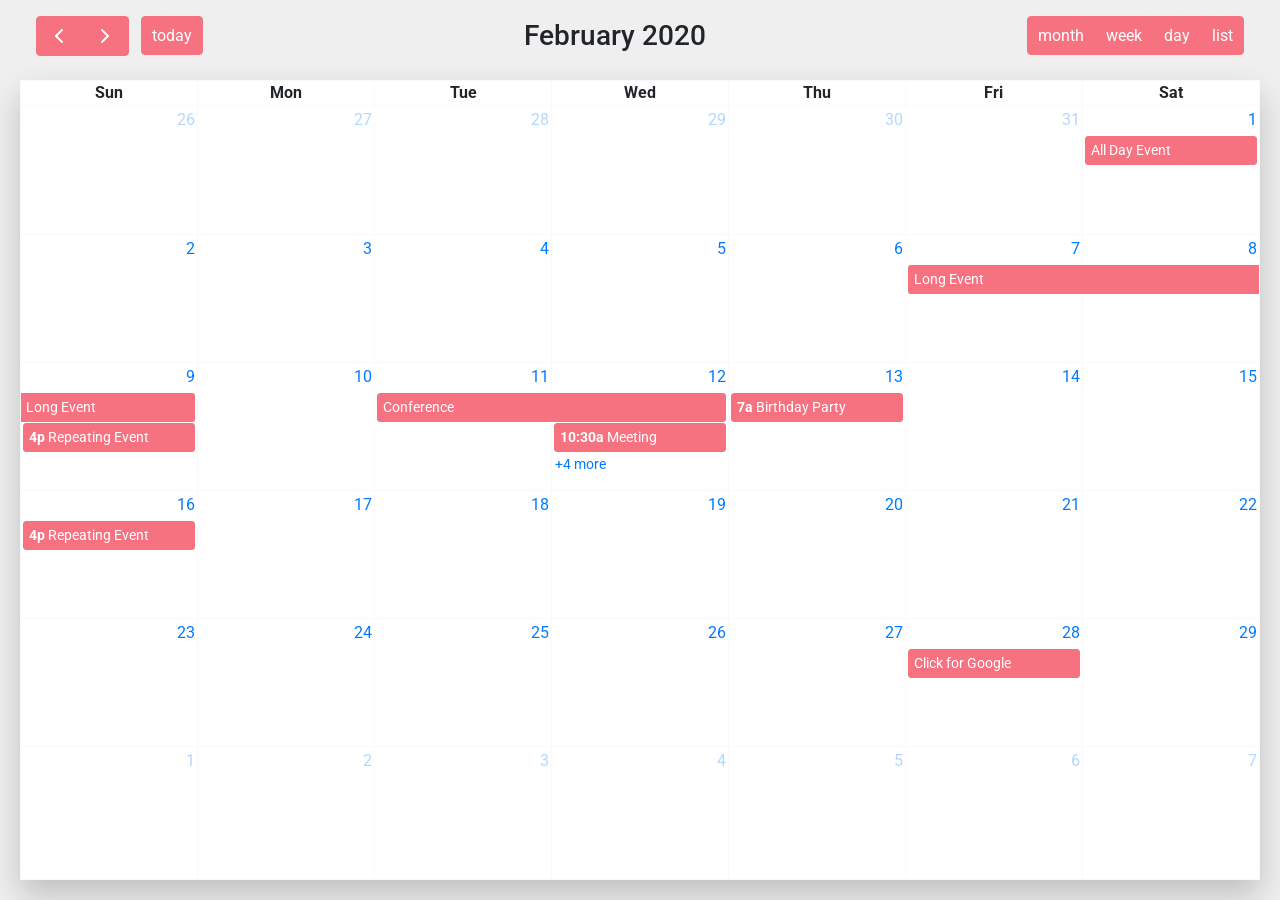
<file: templates/calendar-20/index.html>
<!doctype html>
<html lang="en">
  <head>
    <!-- Required meta tags -->
    <meta charset="utf-8">
    <meta name="viewport" content="width=device-width, initial-scale=1, shrink-to-fit=no">
    <link href="https://fonts.googleapis.com/css?family=Roboto:300,400&display=swap" rel="stylesheet">

    <link href="https://fonts.googleapis.com/css?family=Poppins:300,400,500&display=swap" rel="stylesheet">

    
    <link rel="stylesheet" href="fonts/icomoon/style.css">
  
    <link href='fullcalendar/packages/core/main.css' rel='stylesheet' />
    <link href='fullcalendar/packages/daygrid/main.css' rel='stylesheet' />
    
    
    <!-- Bootstrap CSS -->
    <link rel="stylesheet" href="css/bootstrap.min.css">
    
    <!-- Style -->
    <link rel="stylesheet" href="css/style.css">

    <title>Calendar #10</title>
  </head>
  <body>
  

  <div id='calendar-container'>
    <div id='calendar'></div>
  </div>
    
    

    <script src="js/jquery-3.3.1.min.js"></script>
    <script src="js/popper.min.js"></script>
    <script src="js/bootstrap.min.js"></script>

    <script src='fullcalendar/packages/core/main.js'></script>
    <script src='fullcalendar/packages/interaction/main.js'></script>
    <script src='fullcalendar/packages/daygrid/main.js'></script>
    <script src='fullcalendar/packages/timegrid/main.js'></script>
    <script src='fullcalendar/packages/list/main.js'></script>

    

    <script>
      document.addEventListener('DOMContentLoaded', function() {
    var calendarEl = document.getElementById('calendar');

    var calendar = new FullCalendar.Calendar(calendarEl, {
      plugins: [ 'interaction', 'dayGrid', 'timeGrid', 'list' ],
      height: 'parent',
      header: {
        left: 'prev,next today',
        center: 'title',
        right: 'dayGridMonth,timeGridWeek,timeGridDay,listWeek'
      },
      defaultView: 'dayGridMonth',
      defaultDate: '2020-02-12',
      navLinks: true, // can click day/week names to navigate views
      editable: true,
      eventLimit: true, // allow "more" link when too many events
      events: [
        {
          title: 'All Day Event',
          start: '2020-02-01',
        },
        {
          title: 'Long Event',
          start: '2020-02-07',
          end: '2020-02-10'
        },
        {
          groupId: 999,
          title: 'Repeating Event',
          start: '2020-02-09T16:00:00'
        },
        {
          groupId: 999,
          title: 'Repeating Event',
          start: '2020-02-16T16:00:00'
        },
        {
          title: 'Conference',
          start: '2020-02-11',
          end: '2020-02-13'
        },
        {
          title: 'Meeting',
          start: '2020-02-12T10:30:00',
          end: '2020-02-12T12:30:00'
        },
        {
          title: 'Lunch',
          start: '2020-02-12T12:00:00'
        },
        {
          title: 'Meeting',
          start: '2020-02-12T14:30:00'
        },
        {
          title: 'Happy Hour',
          start: '2020-02-12T17:30:00'
        },
        {
          title: 'Dinner',
          start: '2020-02-12T20:00:00'
        },
        {
          title: 'Birthday Party',
          start: '2020-02-13T07:00:00'
        },
        {
          title: 'Click for Google',
          url: 'http://google.com/',
          start: '2020-02-28'
        }
      ]
    });

    calendar.render();
  });

    </script>

    <script src="js/main.js"></script>
  </body>
</html>
</file>
<file: templates/calendar-20/fonts/icomoon/style.css>
@font-face {
  font-family: 'icomoon';
  src:  url('fonts/icomoon.eot?10si43');
  src:  url('fonts/icomoon.eot?10si43#iefix') format('embedded-opentype'),
    url('fonts/icomoon.ttf?10si43') format('truetype'),
    url('fonts/icomoon.woff?10si43') format('woff'),
    url('fonts/icomoon.svg?10si43#icomoon') format('svg');
  font-weight: normal;
  font-style: normal;
}

[class^="icon-"], [class*=" icon-"] {
  /* use !important to prevent issues with browser extensions that change fonts */
  font-family: 'icomoon' !important;
  speak: none;
  font-style: normal;
  font-weight: normal;
  font-variant: normal;
  text-transform: none;
  line-height: 1;

  /* Better Font Rendering =========== */
  -webkit-font-smoothing: antialiased;
  -moz-osx-font-smoothing: grayscale;
}

.icon-asterisk:before {
  content: "\f069";
}
.icon-plus:before {
  content: "\f067";
}
.icon-question:before {
  content: "\f128";
}
.icon-minus:before {
  content: "\f068";
}
.icon-glass:before {
  content: "\f000";
}
.icon-music:before {
  content: "\f001";
}
.icon-search:before {
  content: "\f002";
}
.icon-envelope-o:before {
  content: "\f003";
}
.icon-heart:before {
  content: "\f004";
}
.icon-star:before {
  content: "\f005";
}
.icon-star-o:before {
  content: "\f006";
}
.icon-user:before {
  content: "\f007";
}
.icon-film:before {
  content: "\f008";
}
.icon-th-large:before {
  content: "\f009";
}
.icon-th:before {
  content: "\f00a";
}
.icon-th-list:before {
  content: "\f00b";
}
.icon-check:before {
  content: "\f00c";
}
.icon-close:before {
  content: "\f00d";
}
.icon-remove:before {
  content: "\f00d";
}
.icon-times:before {
  content: "\f00d";
}
.icon-search-plus:before {
  content: "\f00e";
}
.icon-search-minus:before {
  content: "\f010";
}
.icon-power-off:before {
  content: "\f011";
}
.icon-signal:before {
  content: "\f012";
}
.icon-cog:before {
  content: "\f013";
}
.icon-gear:before {
  content: "\f013";
}
.icon-trash-o:before {
  content: "\f014";
}
.icon-home:before {
  content: "\f015";
}
.icon-file-o:before {
  content: "\f016";
}
.icon-clock-o:before {
  content: "\f017";
}
.icon-road:before {
  content: "\f018";
}
.icon-download:before {
  content: "\f019";
}
.icon-arrow-circle-o-down:before {
  content: "\f01a";
}
.icon-arrow-circle-o-up:before {
  content: "\f01b";
}
.icon-inbox:before {
  content: "\f01c";
}
.icon-play-circle-o:before {
  content: "\f01d";
}
.icon-repeat:before {
  content: "\f01e";
}
.icon-rotate-right:before {
  content: "\f01e";
}
.icon-refresh:before {
  content: "\f021";
}
.icon-list-alt:before {
  content: "\f022";
}
.icon-lock:before {
  content: "\f023";
}
.icon-flag:before {
  content: "\f024";
}
.icon-headphones:before {
  content: "\f025";
}
.icon-volume-off:before {
  content: "\f026";
}
.icon-volume-down:before {
  content: "\f027";
}
.icon-volume-up:before {
  content: "\f028";
}
.icon-qrcode:before {
  content: "\f029";
}
.icon-barcode:before {
  content: "\f02a";
}
.icon-tag:before {
  content: "\f02b";
}
.icon-tags:before {
  content: "\f02c";
}
.icon-book:before {
  content: "\f02d";
}
.icon-bookmark:before {
  content: "\f02e";
}
.icon-print:before {
  content: "\f02f";
}
.icon-camera:before {
  content: "\f030";
}
.icon-font:before {
  content: "\f031";
}
.icon-bold:before {
  content: "\f032";
}
.icon-italic:before {
  content: "\f033";
}
.icon-text-height:before {
  content: "\f034";
}
.icon-text-width:before {
  content: "\f035";
}
.icon-align-left:before {
  content: "\f036";
}
.icon-align-center:before {
  content: "\f037";
}
.icon-align-right:before {
  content: "\f038";
}
.icon-align-justify:before {
  content: "\f039";
}
.icon-list:before {
  content: "\f03a";
}
.icon-dedent:before {
  content: "\f03b";
}
.icon-outdent:before {
  content: "\f03b";
}
.icon-indent:before {
  content: "\f03c";
}
.icon-video-camera:before {
  content: "\f03d";
}
.icon-image:before {
  content: "\f03e";
}
.icon-photo:before {
  content: "\f03e";
}
.icon-picture-o:before {
  content: "\f03e";
}
.icon-pencil:before {
  content: "\f040";
}
.icon-map-marker:before {
  content: "\f041";
}
.icon-adjust:before {
  content: "\f042";
}
.icon-tint:before {
  content: "\f043";
}
.icon-edit:before {
  content: "\f044";
}
.icon-pencil-square-o:before {
  content: "\f044";
}
.icon-share-square-o:before {
  content: "\f045";
}
.icon-check-square-o:before {
  content: "\f046";
}
.icon-arrows:before {
  content: "\f047";
}
.icon-step-backward:before {
  content: "\f048";
}
.icon-fast-backward:before {
  content: "\f049";
}
.icon-backward:before {
  content: "\f04a";
}
.icon-play:before {
  content: "\f04b";
}
.icon-pause:before {
  content: "\f04c";
}
.icon-stop:before {
  content: "\f04d";
}
.icon-forward:before {
  content: "\f04e";
}
.icon-fast-forward:before {
  content: "\f050";
}
.icon-step-forward:before {
  content: "\f051";
}
.icon-eject:before {
  content: "\f052";
}
.icon-chevron-left:before {
  content: "\f053";
}
.icon-chevron-right:before {
  content: "\f054";
}
.icon-plus-circle:before {
  content: "\f055";
}
.icon-minus-circle:before {
  content: "\f056";
}
.icon-times-circle:before {
  content: "\f057";
}
.icon-check-circle:before {
  content: "\f058";
}
.icon-question-circle:before {
  content: "\f059";
}
.icon-info-circle:before {
  content: "\f05a";
}
.icon-crosshairs:before {
  content: "\f05b";
}
.icon-times-circle-o:before {
  content: "\f05c";
}
.icon-check-circle-o:before {
  content: "\f05d";
}
.icon-ban:before {
  content: "\f05e";
}
.icon-arrow-left:before {
  content: "\f060";
}
.icon-arrow-right:before {
  content: "\f061";
}
.icon-arrow-up:before {
  content: "\f062";
}
.icon-arrow-down:before {
  content: "\f063";
}
.icon-mail-forward:before {
  content: "\f064";
}
.icon-share:before {
  content: "\f064";
}
.icon-expand:before {
  content: "\f065";
}
.icon-compress:before {
  content: "\f066";
}
.icon-exclamation-circle:before {
  content: "\f06a";
}
.icon-gift:before {
  content: "\f06b";
}
.icon-leaf:before {
  content: "\f06c";
}
.icon-fire:before {
  content: "\f06d";
}
.icon-eye:before {
  content: "\f06e";
}
.icon-eye-slash:before {
  content: "\f070";
}
.icon-exclamation-triangle:before {
  content: "\f071";
}
.icon-warning:before {
  content: "\f071";
}
.icon-plane:before {
  content: "\f072";
}
.icon-calendar:before {
  content: "\f073";
}
.icon-random:before {
  content: "\f074";
}
.icon-comment:before {
  content: "\f075";
}
.icon-magnet:before {
  content: "\f076";
}
.icon-chevron-up:before {
  content: "\f077";
}
.icon-chevron-down:before {
  content: "\f078";
}
.icon-retweet:before {
  content: "\f079";
}
.icon-shopping-cart:before {
  content: "\f07a";
}
.icon-folder:before {
  content: "\f07b";
}
.icon-folder-open:before {
  content: "\f07c";
}
.icon-arrows-v:before {
  content: "\f07d";
}
.icon-arrows-h:before {
  content: "\f07e";
}
.icon-bar-chart:before {
  content: "\f080";
}
.icon-bar-chart-o:before {
  content: "\f080";
}
.icon-twitter-square:before {
  content: "\f081";
}
.icon-facebook-square:before {
  content: "\f082";
}
.icon-camera-retro:before {
  content: "\f083";
}
.icon-key:before {
  content: "\f084";
}
.icon-cogs:before {
  content: "\f085";
}
.icon-gears:before {
  content: "\f085";
}
.icon-comments:before {
  content: "\f086";
}
.icon-thumbs-o-up:before {
  content: "\f087";
}
.icon-thumbs-o-down:before {
  content: "\f088";
}
.icon-star-half:before {
  content: "\f089";
}
.icon-heart-o:before {
  content: "\f08a";
}
.icon-sign-out:before {
  content: "\f08b";
}
.icon-linkedin-square:before {
  content: "\f08c";
}
.icon-thumb-tack:before {
  content: "\f08d";
}
.icon-external-link:before {
  content: "\f08e";
}
.icon-sign-in:before {
  content: "\f090";
}
.icon-trophy:before {
  content: "\f091";
}
.icon-github-square:before {
  content: "\f092";
}
.icon-upload:before {
  content: "\f093";
}
.icon-lemon-o:before {
  content: "\f094";
}
.icon-phone:before {
  content: "\f095";
}
.icon-square-o:before {
  content: "\f096";
}
.icon-bookmark-o:before {
  content: "\f097";
}
.icon-phone-square:before {
  content: "\f098";
}
.icon-twitter:before {
  content: "\f099";
}
.icon-facebook:before {
  content: "\f09a";
}
.icon-facebook-f:before {
  content: "\f09a";
}
.icon-github:before {
  content: "\f09b";
}
.icon-unlock:before {
  content: "\f09c";
}
.icon-credit-card:before {
  content: "\f09d";
}
.icon-feed:before {
  content: "\f09e";
}
.icon-rss:before {
  content: "\f09e";
}
.icon-hdd-o:before {
  content: "\f0a0";
}
.icon-bullhorn:before {
  content: "\f0a1";
}
.icon-bell-o:before {
  content: "\f0a2";
}
.icon-certificate:before {
  content: "\f0a3";
}
.icon-hand-o-right:before {
  content: "\f0a4";
}
.icon-hand-o-left:before {
  content: "\f0a5";
}
.icon-hand-o-up:before {
  content: "\f0a6";
}
.icon-hand-o-down:before {
  content: "\f0a7";
}
.icon-arrow-circle-left:before {
  content: "\f0a8";
}
.icon-arrow-circle-right:before {
  content: "\f0a9";
}
.icon-arrow-circle-up:before {
  content: "\f0aa";
}
.icon-arrow-circle-down:before {
  content: "\f0ab";
}
.icon-globe:before {
  content: "\f0ac";
}
.icon-wrench:before {
  content: "\f0ad";
}
.icon-tasks:before {
  content: "\f0ae";
}
.icon-filter:before {
  content: "\f0b0";
}
.icon-briefcase:before {
  content: "\f0b1";
}
.icon-arrows-alt:before {
  content: "\f0b2";
}
.icon-group:before {
  content: "\f0c0";
}
.icon-users:before {
  content: "\f0c0";
}
.icon-chain:before {
  content: "\f0c1";
}
.icon-link:before {
  content: "\f0c1";
}
.icon-cloud:before {
  content: "\f0c2";
}
.icon-flask:before {
  content: "\f0c3";
}
.icon-cut:before {
  content: "\f0c4";
}
.icon-scissors:before {
  content: "\f0c4";
}
.icon-copy:before {
  content: "\f0c5";
}
.icon-files-o:before {
  content: "\f0c5";
}
.icon-paperclip:before {
  content: "\f0c6";
}
.icon-floppy-o:before {
  content: "\f0c7";
}
.icon-save:before {
  content: "\f0c7";
}
.icon-square:before {
  content: "\f0c8";
}
.icon-bars:before {
  content: "\f0c9";
}
.icon-navicon:before {
  content: "\f0c9";
}
.icon-reorder:before {
  content: "\f0c9";
}
.icon-list-ul:before {
  content: "\f0ca";
}
.icon-list-ol:before {
  content: "\f0cb";
}
.icon-strikethrough:before {
  content: "\f0cc";
}
.icon-underline:before {
  content: "\f0cd";
}
.icon-table:before {
  content: "\f0ce";
}
.icon-magic:before {
  content: "\f0d0";
}
.icon-truck:before {
  content: "\f0d1";
}
.icon-pinterest:before {
  content: "\f0d2";
}
.icon-pinterest-square:before {
  content: "\f0d3";
}
.icon-google-plus-square:before {
  content: "\f0d4";
}
.icon-google-plus:before {
  content: "\f0d5";
}
.icon-money:before {
  content: "\f0d6";
}
.icon-caret-down:before {
  content: "\f0d7";
}
.icon-caret-up:before {
  content: "\f0d8";
}
.icon-caret-left:before {
  content: "\f0d9";
}
.icon-caret-right:before {
  content: "\f0da";
}
.icon-columns:before {
  content: "\f0db";
}
.icon-sort:before {
  content: "\f0dc";
}
.icon-unsorted:before {
  content: "\f0dc";
}
.icon-sort-desc:before {
  content: "\f0dd";
}
.icon-sort-down:before {
  content: "\f0dd";
}
.icon-sort-asc:before {
  content: "\f0de";
}
.icon-sort-up:before {
  content: "\f0de";
}
.icon-envelope:before {
  content: "\f0e0";
}
.icon-linkedin:before {
  content: "\f0e1";
}
.icon-rotate-left:before {
  content: "\f0e2";
}
.icon-undo:before {
  content: "\f0e2";
}
.icon-gavel:before {
  content: "\f0e3";
}
.icon-legal:before {
  content: "\f0e3";
}
.icon-dashboard:before {
  content: "\f0e4";
}
.icon-tachometer:before {
  content: "\f0e4";
}
.icon-comment-o:before {
  content: "\f0e5";
}
.icon-comments-o:before {
  content: "\f0e6";
}
.icon-bolt:before {
  content: "\f0e7";
}
.icon-flash:before {
  content: "\f0e7";
}
.icon-sitemap:before {
  content: "\f0e8";
}
.icon-umbrella:before {
  content: "\f0e9";
}
.icon-clipboard:before {
  content: "\f0ea";
}
.icon-paste:before {
  content: "\f0ea";
}
.icon-lightbulb-o:before {
  content: "\f0eb";
}
.icon-exchange:before {
  content: "\f0ec";
}
.icon-cloud-download:before {
  content: "\f0ed";
}
.icon-cloud-upload:before {
  content: "\f0ee";
}
.icon-user-md:before {
  content: "\f0f0";
}
.icon-stethoscope:before {
  content: "\f0f1";
}
.icon-suitcase:before {
  content: "\f0f2";
}
.icon-bell:before {
  content: "\f0f3";
}
.icon-coffee:before {
  content: "\f0f4";
}
.icon-cutlery:before {
  content: "\f0f5";
}
.icon-file-text-o:before {
  content: "\f0f6";
}
.icon-building-o:before {
  content: "\f0f7";
}
.icon-hospital-o:before {
  content: "\f0f8";
}
.icon-ambulance:before {
  content: "\f0f9";
}
.icon-medkit:before {
  content: "\f0fa";
}
.icon-fighter-jet:before {
  content: "\f0fb";
}
.icon-beer:before {
  content: "\f0fc";
}
.icon-h-square:before {
  content: "\f0fd";
}
.icon-plus-square:before {
  content: "\f0fe";
}
.icon-angle-double-left:before {
  content: "\f100";
}
.icon-angle-double-right:before {
  content: "\f101";
}
.icon-angle-double-up:before {
  content: "\f102";
}
.icon-angle-double-down:before {
  content: "\f103";
}
.icon-angle-left:before {
  content: "\f104";
}
.icon-angle-right:before {
  content: "\f105";
}
.icon-angle-up:before {
  content: "\f106";
}
.icon-angle-down:before {
  content: "\f107";
}
.icon-desktop:before {
  content: "\f108";
}
.icon-laptop:before {
  content: "\f109";
}
.icon-tablet:before {
  content: "\f10a";
}
.icon-mobile:before {
  content: "\f10b";
}
.icon-mobile-phone:before {
  content: "\f10b";
}
.icon-circle-o:before {
  content: "\f10c";
}
.icon-quote-left:before {
  content: "\f10d";
}
.icon-quote-right:before {
  content: "\f10e";
}
.icon-spinner:before {
  content: "\f110";
}
.icon-circle:before {
  content: "\f111";
}
.icon-mail-reply:before {
  content: "\f112";
}
.icon-reply:before {
  content: "\f112";
}
.icon-github-alt:before {
  content: "\f113";
}
.icon-folder-o:before {
  content: "\f114";
}
.icon-folder-open-o:before {
  content: "\f115";
}
.icon-smile-o:before {
  content: "\f118";
}
.icon-frown-o:before {
  content: "\f119";
}
.icon-meh-o:before {
  content: "\f11a";
}
.icon-gamepad:before {
  content: "\f11b";
}
.icon-keyboard-o:before {
  content: "\f11c";
}
.icon-flag-o:before {
  content: "\f11d";
}
.icon-flag-checkered:before {
  content: "\f11e";
}
.icon-terminal:before {
  content: "\f120";
}
.icon-code:before {
  content: "\f121";
}
.icon-mail-reply-all:before {
  content: "\f122";
}
.icon-reply-all:before {
  content: "\f122";
}
.icon-star-half-empty:before {
  content: "\f123";
}
.icon-star-half-full:before {
  content: "\f123";
}
.icon-star-half-o:before {
  content: "\f123";
}
.icon-location-arrow:before {
  content: "\f124";
}
.icon-crop:before {
  content: "\f125";
}
.icon-code-fork:before {
  content: "\f126";
}
.icon-chain-broken:before {
  content: "\f127";
}
.icon-unlink:before {
  content: "\f127";
}
.icon-info:before {
  content: "\f129";
}
.icon-exclamation:before {
  content: "\f12a";
}
.icon-superscript:before {
  content: "\f12b";
}
.icon-subscript:before {
  content: "\f12c";
}
.icon-eraser:before {
  content: "\f12d";
}
.icon-puzzle-piece:before {
  content: "\f12e";
}
.icon-microphone:before {
  content: "\f130";
}
.icon-microphone-slash:before {
  content: "\f131";
}
.icon-shield:before {
  content: "\f132";
}
.icon-calendar-o:before {
  content: "\f133";
}
.icon-fire-extinguisher:before {
  content: "\f134";
}
.icon-rocket:before {
  content: "\f135";
}
.icon-maxcdn:before {
  content: "\f136";
}
.icon-chevron-circle-left:before {
  content: "\f137";
}
.icon-chevron-circle-right:before {
  content: "\f138";
}
.icon-chevron-circle-up:before {
  content: "\f139";
}
.icon-chevron-circle-down:before {
  content: "\f13a";
}
.icon-html5:before {
  content: "\f13b";
}
.icon-css3:before {
  content: "\f13c";
}
.icon-anchor:before {
  content: "\f13d";
}
.icon-unlock-alt:before {
  content: "\f13e";
}
.icon-bullseye:before {
  content: "\f140";
}
.icon-ellipsis-h:before {
  content: "\f141";
}
.icon-ellipsis-v:before {
  content: "\f142";
}
.icon-rss-square:before {
  content: "\f143";
}
.icon-play-circle:before {
  content: "\f144";
}
.icon-ticket:before {
  content: "\f145";
}
.icon-minus-square:before {
  content: "\f146";
}
.icon-minus-square-o:before {
  content: "\f147";
}
.icon-level-up:before {
  content: "\f148";
}
.icon-level-down:before {
  content: "\f149";
}
.icon-check-square:before {
  content: "\f14a";
}
.icon-pencil-square:before {
  content: "\f14b";
}
.icon-external-link-square:before {
  content: "\f14c";
}
.icon-share-square:before {
  content: "\f14d";
}
.icon-compass:before {
  content: "\f14e";
}
.icon-caret-square-o-down:before {
  content: "\f150";
}
.icon-toggle-down:before {
  content: "\f150";
}
.icon-caret-square-o-up:before {
  content: "\f151";
}
.icon-toggle-up:before {
  content: "\f151";
}
.icon-caret-square-o-right:before {
  content: "\f152";
}
.icon-toggle-right:before {
  content: "\f152";
}
.icon-eur:before {
  content: "\f153";
}
.icon-euro:before {
  content: "\f153";
}
.icon-gbp:before {
  content: "\f154";
}
.icon-dollar:before {
  content: "\f155";
}
.icon-usd:before {
  content: "\f155";
}
.icon-inr:before {
  content: "\f156";
}
.icon-rupee:before {
  content: "\f156";
}
.icon-cny:before {
  content: "\f157";
}
.icon-jpy:before {
  content: "\f157";
}
.icon-rmb:before {
  content: "\f157";
}
.icon-yen:before {
  content: "\f157";
}
.icon-rouble:before {
  content: "\f158";
}
.icon-rub:before {
  content: "\f158";
}
.icon-ruble:before {
  content: "\f158";
}
.icon-krw:before {
  content: "\f159";
}
.icon-won:before {
  content: "\f159";
}
.icon-bitcoin:before {
  content: "\f15a";
}
.icon-btc:before {
  content: "\f15a";
}
.icon-file:before {
  content: "\f15b";
}
.icon-file-text:before {
  content: "\f15c";
}
.icon-sort-alpha-asc:before {
  content: "\f15d";
}
.icon-sort-alpha-desc:before {
  content: "\f15e";
}
.icon-sort-amount-asc:before {
  content: "\f160";
}
.icon-sort-amount-desc:before {
  content: "\f161";
}
.icon-sort-numeric-asc:before {
  content: "\f162";
}
.icon-sort-numeric-desc:before {
  content: "\f163";
}
.icon-thumbs-up:before {
  content: "\f164";
}
.icon-thumbs-down:before {
  content: "\f165";
}
.icon-youtube-square:before {
  content: "\f166";
}
.icon-youtube:before {
  content: "\f167";
}
.icon-xing:before {
  content: "\f168";
}
.icon-xing-square:before {
  content: "\f169";
}
.icon-youtube-play:before {
  content: "\f16a";
}
.icon-dropbox:before {
  content: "\f16b";
}
.icon-stack-overflow:before {
  content: "\f16c";
}
.icon-instagram:before {
  content: "\f16d";
}
.icon-flickr:before {
  content: "\f16e";
}
.icon-adn:before {
  content: "\f170";
}
.icon-bitbucket:before {
  content: "\f171";
}
.icon-bitbucket-square:before {
  content: "\f172";
}
.icon-tumblr:before {
  content: "\f173";
}
.icon-tumblr-square:before {
  content: "\f174";
}
.icon-long-arrow-down:before {
  content: "\f175";
}
.icon-long-arrow-up:before {
  content: "\f176";
}
.icon-long-arrow-left:before {
  content: "\f177";
}
.icon-long-arrow-right:before {
  content: "\f178";
}
.icon-apple:before {
  content: "\f179";
}
.icon-windows:before {
  content: "\f17a";
}
.icon-android:before {
  content: "\f17b";
}
.icon-linux:before {
  content: "\f17c";
}
.icon-dribbble:before {
  content: "\f17d";
}
.icon-skype:before {
  content: "\f17e";
}
.icon-foursquare:before {
  content: "\f180";
}
.icon-trello:before {
  content: "\f181";
}
.icon-female:before {
  content: "\f182";
}
.icon-male:before {
  content: "\f183";
}
.icon-gittip:before {
  content: "\f184";
}
.icon-gratipay:before {
  content: "\f184";
}
.icon-sun-o:before {
  content: "\f185";
}
.icon-moon-o:before {
  content: "\f186";
}
.icon-archive:before {
  content: "\f187";
}
.icon-bug:before {
  content: "\f188";
}
.icon-vk:before {
  content: "\f189";
}
.icon-weibo:before {
  content: "\f18a";
}
.icon-renren:before {
  content: "\f18b";
}
.icon-pagelines:before {
  content: "\f18c";
}
.icon-stack-exchange:before {
  content: "\f18d";
}
.icon-arrow-circle-o-right:before {
  content: "\f18e";
}
.icon-arrow-circle-o-left:before {
  content: "\f190";
}
.icon-caret-square-o-left:before {
  content: "\f191";
}
.icon-toggle-left:before {
  content: "\f191";
}
.icon-dot-circle-o:before {
  content: "\f192";
}
.icon-wheelchair:before {
  content: "\f193";
}
.icon-vimeo-square:before {
  content: "\f194";
}
.icon-try:before {
  content: "\f195";
}
.icon-turkish-lira:before {
  content: "\f195";
}
.icon-plus-square-o:before {
  content: "\f196";
}
.icon-space-shuttle:before {
  content: "\f197";
}
.icon-slack:before {
  content: "\f198";
}
.icon-envelope-square:before {
  content: "\f199";
}
.icon-wordpress:before {
  content: "\f19a";
}
.icon-openid:before {
  content: "\f19b";
}
.icon-bank:before {
  content: "\f19c";
}
.icon-institution:before {
  content: "\f19c";
}
.icon-university:before {
  content: "\f19c";
}
.icon-graduation-cap:before {
  content: "\f19d";
}
.icon-mortar-board:before {
  content: "\f19d";
}
.icon-yahoo:before {
  content: "\f19e";
}
.icon-google:before {
  content: "\f1a0";
}
.icon-reddit:before {
  content: "\f1a1";
}
.icon-reddit-square:before {
  content: "\f1a2";
}
.icon-stumbleupon-circle:before {
  content: "\f1a3";
}
.icon-stumbleupon:before {
  content: "\f1a4";
}
.icon-delicious:before {
  content: "\f1a5";
}
.icon-digg:before {
  content: "\f1a6";
}
.icon-pied-piper-pp:before {
  content: "\f1a7";
}
.icon-pied-piper-alt:before {
  content: "\f1a8";
}
.icon-drupal:before {
  content: "\f1a9";
}
.icon-joomla:before {
  content: "\f1aa";
}
.icon-language:before {
  content: "\f1ab";
}
.icon-fax:before {
  content: "\f1ac";
}
.icon-building:before {
  content: "\f1ad";
}
.icon-child:before {
  content: "\f1ae";
}
.icon-paw:before {
  content: "\f1b0";
}
.icon-spoon:before {
  content: "\f1b1";
}
.icon-cube:before {
  content: "\f1b2";
}
.icon-cubes:before {
  content: "\f1b3";
}
.icon-behance:before {
  content: "\f1b4";
}
.icon-behance-square:before {
  content: "\f1b5";
}
.icon-steam:before {
  content: "\f1b6";
}
.icon-steam-square:before {
  content: "\f1b7";
}
.icon-recycle:before {
  content: "\f1b8";
}
.icon-automobile:before {
  content: "\f1b9";
}
.icon-car:before {
  content: "\f1b9";
}
.icon-cab:before {
  content: "\f1ba";
}
.icon-taxi:before {
  content: "\f1ba";
}
.icon-tree:before {
  content: "\f1bb";
}
.icon-spotify:before {
  content: "\f1bc";
}
.icon-deviantart:before {
  content: "\f1bd";
}
.icon-soundcloud:before {
  content: "\f1be";
}
.icon-database:before {
  content: "\f1c0";
}
.icon-file-pdf-o:before {
  content: "\f1c1";
}
.icon-file-word-o:before {
  content: "\f1c2";
}
.icon-file-excel-o:before {
  content: "\f1c3";
}
.icon-file-powerpoint-o:before {
  content: "\f1c4";
}
.icon-file-image-o:before {
  content: "\f1c5";
}
.icon-file-photo-o:before {
  content: "\f1c5";
}
.icon-file-picture-o:before {
  content: "\f1c5";
}
.icon-file-archive-o:before {
  content: "\f1c6";
}
.icon-file-zip-o:before {
  content: "\f1c6";
}
.icon-file-audio-o:before {
  content: "\f1c7";
}
.icon-file-sound-o:before {
  content: "\f1c7";
}
.icon-file-movie-o:before {
  content: "\f1c8";
}
.icon-file-video-o:before {
  content: "\f1c8";
}
.icon-file-code-o:before {
  content: "\f1c9";
}
.icon-vine:before {
  content: "\f1ca";
}
.icon-codepen:before {
  content: "\f1cb";
}
.icon-jsfiddle:before {
  content: "\f1cc";
}
.icon-life-bouy:before {
  content: "\f1cd";
}
.icon-life-buoy:before {
  content: "\f1cd";
}
.icon-life-ring:before {
  content: "\f1cd";
}
.icon-life-saver:before {
  content: "\f1cd";
}
.icon-support:before {
  content: "\f1cd";
}
.icon-circle-o-notch:before {
  content: "\f1ce";
}
.icon-ra:before {
  content: "\f1d0";
}
.icon-rebel:before {
  content: "\f1d0";
}
.icon-resistance:before {
  content: "\f1d0";
}
.icon-empire:before {
  content: "\f1d1";
}
.icon-ge:before {
  content: "\f1d1";
}
.icon-git-square:before {
  content: "\f1d2";
}
.icon-git:before {
  content: "\f1d3";
}
.icon-hacker-news:before {
  content: "\f1d4";
}
.icon-y-combinator-square:before {
  content: "\f1d4";
}
.icon-yc-square:before {
  content: "\f1d4";
}
.icon-tencent-weibo:before {
  content: "\f1d5";
}
.icon-qq:before {
  content: "\f1d6";
}
.icon-wechat:before {
  content: "\f1d7";
}
.icon-weixin:before {
  content: "\f1d7";
}
.icon-paper-plane:before {
  content: "\f1d8";
}
.icon-send:before {
  content: "\f1d8";
}
.icon-paper-plane-o:before {
  content: "\f1d9";
}
.icon-send-o:before {
  content: "\f1d9";
}
.icon-history:before {
  content: "\f1da";
}
.icon-circle-thin:before {
  content: "\f1db";
}
.icon-header:before {
  content: "\f1dc";
}
.icon-paragraph:before {
  content: "\f1dd";
}
.icon-sliders:before {
  content: "\f1de";
}
.icon-share-alt:before {
  content: "\f1e0";
}
.icon-share-alt-square:before {
  content: "\f1e1";
}
.icon-bomb:before {
  content: "\f1e2";
}
.icon-futbol-o:before {
  content: "\f1e3";
}
.icon-soccer-ball-o:before {
  content: "\f1e3";
}
.icon-tty:before {
  content: "\f1e4";
}
.icon-binoculars:before {
  content: "\f1e5";
}
.icon-plug:before {
  content: "\f1e6";
}
.icon-slideshare:before {
  content: "\f1e7";
}
.icon-twitch:before {
  content: "\f1e8";
}
.icon-yelp:before {
  content: "\f1e9";
}
.icon-newspaper-o:before {
  content: "\f1ea";
}
.icon-wifi:before {
  content: "\f1eb";
}
.icon-calculator:before {
  content: "\f1ec";
}
.icon-paypal:before {
  content: "\f1ed";
}
.icon-google-wallet:before {
  content: "\f1ee";
}
.icon-cc-visa:before {
  content: "\f1f0";
}
.icon-cc-mastercard:before {
  content: "\f1f1";
}
.icon-cc-discover:before {
  content: "\f1f2";
}
.icon-cc-amex:before {
  content: "\f1f3";
}
.icon-cc-paypal:before {
  content: "\f1f4";
}
.icon-cc-stripe:before {
  content: "\f1f5";
}
.icon-bell-slash:before {
  content: "\f1f6";
}
.icon-bell-slash-o:before {
  content: "\f1f7";
}
.icon-trash:before {
  content: "\f1f8";
}
.icon-copyright:before {
  content: "\f1f9";
}
.icon-at:before {
  content: "\f1fa";
}
.icon-eyedropper:before {
  content: "\f1fb";
}
.icon-paint-brush:before {
  content: "\f1fc";
}
.icon-birthday-cake:before {
  content: "\f1fd";
}
.icon-area-chart:before {
  content: "\f1fe";
}
.icon-pie-chart:before {
  content: "\f200";
}
.icon-line-chart:before {
  content: "\f201";
}
.icon-lastfm:before {
  content: "\f202";
}
.icon-lastfm-square:before {
  content: "\f203";
}
.icon-toggle-off:before {
  content: "\f204";
}
.icon-toggle-on:before {
  content: "\f205";
}
.icon-bicycle:before {
  content: "\f206";
}
.icon-bus:before {
  content: "\f207";
}
.icon-ioxhost:before {
  content: "\f208";
}
.icon-angellist:before {
  content: "\f209";
}
.icon-cc:before {
  content: "\f20a";
}
.icon-ils:before {
  content: "\f20b";
}
.icon-shekel:before {
  content: "\f20b";
}
.icon-sheqel:before {
  content: "\f20b";
}
.icon-meanpath:before {
  content: "\f20c";
}
.icon-buysellads:before {
  content: "\f20d";
}
.icon-connectdevelop:before {
  content: "\f20e";
}
.icon-dashcube:before {
  content: "\f210";
}
.icon-forumbee:before {
  content: "\f211";
}
.icon-leanpub:before {
  content: "\f212";
}
.icon-sellsy:before {
  content: "\f213";
}
.icon-shirtsinbulk:before {
  content: "\f214";
}
.icon-simplybuilt:before {
  content: "\f215";
}
.icon-skyatlas:before {
  content: "\f216";
}
.icon-cart-plus:before {
  content: "\f217";
}
.icon-cart-arrow-down:before {
  content: "\f218";
}
.icon-diamond:before {
  content: "\f219";
}
.icon-ship:before {
  content: "\f21a";
}
.icon-user-secret:before {
  content: "\f21b";
}
.icon-motorcycle:before {
  content: "\f21c";
}
.icon-street-view:before {
  content: "\f21d";
}
.icon-heartbeat:before {
  content: "\f21e";
}
.icon-venus:before {
  content: "\f221";
}
.icon-mars:before {
  content: "\f222";
}
.icon-mercury:before {
  content: "\f223";
}
.icon-intersex:before {
  content: "\f224";
}
.icon-transgender:before {
  content: "\f224";
}
.icon-transgender-alt:before {
  content: "\f225";
}
.icon-venus-double:before {
  content: "\f226";
}
.icon-mars-double:before {
  content: "\f227";
}
.icon-venus-mars:before {
  content: "\f228";
}
.icon-mars-stroke:before {
  content: "\f229";
}
.icon-mars-stroke-v:before {
  content: "\f22a";
}
.icon-mars-stroke-h:before {
  content: "\f22b";
}
.icon-neuter:before {
  content: "\f22c";
}
.icon-genderless:before {
  content: "\f22d";
}
.icon-facebook-official:before {
  content: "\f230";
}
.icon-pinterest-p:before {
  content: "\f231";
}
.icon-whatsapp:before {
  content: "\f232";
}
.icon-server:before {
  content: "\f233";
}
.icon-user-plus:before {
  content: "\f234";
}
.icon-user-times:before {
  content: "\f235";
}
.icon-bed:before {
  content: "\f236";
}
.icon-hotel:before {
  content: "\f236";
}
.icon-viacoin:before {
  content: "\f237";
}
.icon-train:before {
  content: "\f238";
}
.icon-subway:before {
  content: "\f239";
}
.icon-medium:before {
  content: "\f23a";
}
.icon-y-combinator:before {
  content: "\f23b";
}
.icon-yc:before {
  content: "\f23b";
}
.icon-optin-monster:before {
  content: "\f23c";
}
.icon-opencart:before {
  content: "\f23d";
}
.icon-expeditedssl:before {
  content: "\f23e";
}
.icon-battery:before {
  content: "\f240";
}
.icon-battery-4:before {
  content: "\f240";
}
.icon-battery-full:before {
  content: "\f240";
}
.icon-battery-3:before {
  content: "\f241";
}
.icon-battery-three-quarters:before {
  content: "\f241";
}
.icon-battery-2:before {
  content: "\f242";
}
.icon-battery-half:before {
  content: "\f242";
}
.icon-battery-1:before {
  content: "\f243";
}
.icon-battery-quarter:before {
  content: "\f243";
}
.icon-battery-0:before {
  content: "\f244";
}
.icon-battery-empty:before {
  content: "\f244";
}
.icon-mouse-pointer:before {
  content: "\f245";
}
.icon-i-cursor:before {
  content: "\f246";
}
.icon-object-group:before {
  content: "\f247";
}
.icon-object-ungroup:before {
  content: "\f248";
}
.icon-sticky-note:before {
  content: "\f249";
}
.icon-sticky-note-o:before {
  content: "\f24a";
}
.icon-cc-jcb:before {
  content: "\f24b";
}
.icon-cc-diners-club:before {
  content: "\f24c";
}
.icon-clone:before {
  content: "\f24d";
}
.icon-balance-scale:before {
  content: "\f24e";
}
.icon-hourglass-o:before {
  content: "\f250";
}
.icon-hourglass-1:before {
  content: "\f251";
}
.icon-hourglass-start:before {
  content: "\f251";
}
.icon-hourglass-2:before {
  content: "\f252";
}
.icon-hourglass-half:before {
  content: "\f252";
}
.icon-hourglass-3:before {
  content: "\f253";
}
.icon-hourglass-end:before {
  content: "\f253";
}
.icon-hourglass:before {
  content: "\f254";
}
.icon-hand-grab-o:before {
  content: "\f255";
}
.icon-hand-rock-o:before {
  content: "\f255";
}
.icon-hand-paper-o:before {
  content: "\f256";
}
.icon-hand-stop-o:before {
  content: "\f256";
}
.icon-hand-scissors-o:before {
  content: "\f257";
}
.icon-hand-lizard-o:before {
  content: "\f258";
}
.icon-hand-spock-o:before {
  content: "\f259";
}
.icon-hand-pointer-o:before {
  content: "\f25a";
}
.icon-hand-peace-o:before {
  content: "\f25b";
}
.icon-trademark:before {
  content: "\f25c";
}
.icon-registered:before {
  content: "\f25d";
}
.icon-creative-commons:before {
  content: "\f25e";
}
.icon-gg:before {
  content: "\f260";
}
.icon-gg-circle:before {
  content: "\f261";
}
.icon-tripadvisor:before {
  content: "\f262";
}
.icon-odnoklassniki:before {
  content: "\f263";
}
.icon-odnoklassniki-square:before {
  content: "\f264";
}
.icon-get-pocket:before {
  content: "\f265";
}
.icon-wikipedia-w:before {
  content: "\f266";
}
.icon-safari:before {
  content: "\f267";
}
.icon-chrome:before {
  content: "\f268";
}
.icon-firefox:before {
  content: "\f269";
}
.icon-opera:before {
  content: "\f26a";
}
.icon-internet-explorer:before {
  content: "\f26b";
}
.icon-television:before {
  content: "\f26c";
}
.icon-tv:before {
  content: "\f26c";
}
.icon-contao:before {
  content: "\f26d";
}
.icon-500px:before {
  content: "\f26e";
}
.icon-amazon:before {
  content: "\f270";
}
.icon-calendar-plus-o:before {
  content: "\f271";
}
.icon-calendar-minus-o:before {
  content: "\f272";
}
.icon-calendar-times-o:before {
  content: "\f273";
}
.icon-calendar-check-o:before {
  content: "\f274";
}
.icon-industry:before {
  content: "\f275";
}
.icon-map-pin:before {
  content: "\f276";
}
.icon-map-signs:before {
  content: "\f277";
}
.icon-map-o:before {
  content: "\f278";
}
.icon-map:before {
  content: "\f279";
}
.icon-commenting:before {
  content: "\f27a";
}
.icon-commenting-o:before {
  content: "\f27b";
}
.icon-houzz:before {
  content: "\f27c";
}
.icon-vimeo:before {
  content: "\f27d";
}
.icon-black-tie:before {
  content: "\f27e";
}
.icon-fonticons:before {
  content: "\f280";
}
.icon-reddit-alien:before {
  content: "\f281";
}
.icon-edge:before {
  content: "\f282";
}
.icon-credit-card-alt:before {
  content: "\f283";
}
.icon-codiepie:before {
  content: "\f284";
}
.icon-modx:before {
  content: "\f285";
}
.icon-fort-awesome:before {
  content: "\f286";
}
.icon-usb:before {
  content: "\f287";
}
.icon-product-hunt:before {
  content: "\f288";
}
.icon-mixcloud:before {
  content: "\f289";
}
.icon-scribd:before {
  content: "\f28a";
}
.icon-pause-circle:before {
  content: "\f28b";
}
.icon-pause-circle-o:before {
  content: "\f28c";
}
.icon-stop-circle:before {
  content: "\f28d";
}
.icon-stop-circle-o:before {
  content: "\f28e";
}
.icon-shopping-bag:before {
  content: "\f290";
}
.icon-shopping-basket:before {
  content: "\f291";
}
.icon-hashtag:before {
  content: "\f292";
}
.icon-bluetooth:before {
  content: "\f293";
}
.icon-bluetooth-b:before {
  content: "\f294";
}
.icon-percent:before {
  content: "\f295";
}
.icon-gitlab:before {
  content: "\f296";
}
.icon-wpbeginner:before {
  content: "\f297";
}
.icon-wpforms:before {
  content: "\f298";
}
.icon-envira:before {
  content: "\f299";
}
.icon-universal-access:before {
  content: "\f29a";
}
.icon-wheelchair-alt:before {
  content: "\f29b";
}
.icon-question-circle-o:before {
  content: "\f29c";
}
.icon-blind:before {
  content: "\f29d";
}
.icon-audio-description:before {
  content: "\f29e";
}
.icon-volume-control-phone:before {
  content: "\f2a0";
}
.icon-braille:before {
  content: "\f2a1";
}
.icon-assistive-listening-systems:before {
  content: "\f2a2";
}
.icon-american-sign-language-interpreting:before {
  content: "\f2a3";
}
.icon-asl-interpreting:before {
  content: "\f2a3";
}
.icon-deaf:before {
  content: "\f2a4";
}
.icon-deafness:before {
  content: "\f2a4";
}
.icon-hard-of-hearing:before {
  content: "\f2a4";
}
.icon-glide:before {
  content: "\f2a5";
}
.icon-glide-g:before {
  content: "\f2a6";
}
.icon-sign-language:before {
  content: "\f2a7";
}
.icon-signing:before {
  content: "\f2a7";
}
.icon-low-vision:before {
  content: "\f2a8";
}
.icon-viadeo:before {
  content: "\f2a9";
}
.icon-viadeo-square:before {
  content: "\f2aa";
}
.icon-snapchat:before {
  content: "\f2ab";
}
.icon-snapchat-ghost:before {
  content: "\f2ac";
}
.icon-snapchat-square:before {
  content: "\f2ad";
}
.icon-pied-piper:before {
  content: "\f2ae";
}
.icon-first-order:before {
  content: "\f2b0";
}
.icon-yoast:before {
  content: "\f2b1";
}
.icon-themeisle:before {
  content: "\f2b2";
}
.icon-google-plus-circle:before {
  content: "\f2b3";
}
.icon-google-plus-official:before {
  content: "\f2b3";
}
.icon-fa:before {
  content: "\f2b4";
}
.icon-font-awesome:before {
  content: "\f2b4";
}
.icon-handshake-o:before {
  content: "\f2b5";
}
.icon-envelope-open:before {
  content: "\f2b6";
}
.icon-envelope-open-o:before {
  content: "\f2b7";
}
.icon-linode:before {
  content: "\f2b8";
}
.icon-address-book:before {
  content: "\f2b9";
}
.icon-address-book-o:before {
  content: "\f2ba";
}
.icon-address-card:before {
  content: "\f2bb";
}
.icon-vcard:before {
  content: "\f2bb";
}
.icon-address-card-o:before {
  content: "\f2bc";
}
.icon-vcard-o:before {
  content: "\f2bc";
}
.icon-user-circle:before {
  content: "\f2bd";
}
.icon-user-circle-o:before {
  content: "\f2be";
}
.icon-user-o:before {
  content: "\f2c0";
}
.icon-id-badge:before {
  content: "\f2c1";
}
.icon-drivers-license:before {
  content: "\f2c2";
}
.icon-id-card:before {
  content: "\f2c2";
}
.icon-drivers-license-o:before {
  content: "\f2c3";
}
.icon-id-card-o:before {
  content: "\f2c3";
}
.icon-quora:before {
  content: "\f2c4";
}
.icon-free-code-camp:before {
  content: "\f2c5";
}
.icon-telegram:before {
  content: "\f2c6";
}
.icon-thermometer:before {
  content: "\f2c7";
}
.icon-thermometer-4:before {
  content: "\f2c7";
}
.icon-thermometer-full:before {
  content: "\f2c7";
}
.icon-thermometer-3:before {
  content: "\f2c8";
}
.icon-thermometer-three-quarters:before {
  content: "\f2c8";
}
.icon-thermometer-2:before {
  content: "\f2c9";
}
.icon-thermometer-half:before {
  content: "\f2c9";
}
.icon-thermometer-1:before {
  content: "\f2ca";
}
.icon-thermometer-quarter:before {
  content: "\f2ca";
}
.icon-thermometer-0:before {
  content: "\f2cb";
}
.icon-thermometer-empty:before {
  content: "\f2cb";
}
.icon-shower:before {
  content: "\f2cc";
}
.icon-bath:before {
  content: "\f2cd";
}
.icon-bathtub:before {
  content: "\f2cd";
}
.icon-s15:before {
  content: "\f2cd";
}
.icon-podcast:before {
  content: "\f2ce";
}
.icon-window-maximize:before {
  content: "\f2d0";
}
.icon-window-minimize:before {
  content: "\f2d1";
}
.icon-window-restore:before {
  content: "\f2d2";
}
.icon-times-rectangle:before {
  content: "\f2d3";
}
.icon-window-close:before {
  content: "\f2d3";
}
.icon-times-rectangle-o:before {
  content: "\f2d4";
}
.icon-window-close-o:before {
  content: "\f2d4";
}
.icon-bandcamp:before {
  content: "\f2d5";
}
.icon-grav:before {
  content: "\f2d6";
}
.icon-etsy:before {
  content: "\f2d7";
}
.icon-imdb:before {
  content: "\f2d8";
}
.icon-ravelry:before {
  content: "\f2d9";
}
.icon-eercast:before {
  content: "\f2da";
}
.icon-microchip:before {
  content: "\f2db";
}
.icon-snowflake-o:before {
  content: "\f2dc";
}
.icon-superpowers:before {
  content: "\f2dd";
}
.icon-wpexplorer:before {
  content: "\f2de";
}
.icon-meetup:before {
  content: "\f2e0";
}
.icon-3d_rotation:before {
  content: "\e84d";
}
.icon-ac_unit:before {
  content: "\eb3b";
}
.icon-alarm:before {
  content: "\e855";
}
.icon-access_alarms:before {
  content: "\e191";
}
.icon-schedule:before {
  content: "\e8b5";
}
.icon-accessibility:before {
  content: "\e84e";
}
.icon-accessible:before {
  content: "\e914";
}
.icon-account_balance:before {
  content: "\e84f";
}
.icon-account_balance_wallet:before {
  content: "\e850";
}
.icon-account_box:before {
  content: "\e851";
}
.icon-account_circle:before {
  content: "\e853";
}
.icon-adb:before {
  content: "\e60e";
}
.icon-add:before {
  content: "\e145";
}
.icon-add_a_photo:before {
  content: "\e439";
}
.icon-alarm_add:before {
  content: "\e856";
}
.icon-add_alert:before {
  content: "\e003";
}
.icon-add_box:before {
  content: "\e146";
}
.icon-add_circle:before {
  content: "\e147";
}
.icon-control_point:before {
  content: "\e3ba";
}
.icon-add_location:before {
  content: "\e567";
}
.icon-add_shopping_cart:before {
  content: "\e854";
}
.icon-queue:before {
  content: "\e03c";
}
.icon-add_to_queue:before {
  content: "\e05c";
}
.icon-adjust2:before {
  content: "\e39e";
}
.icon-airline_seat_flat:before {
  content: "\e630";
}
.icon-airline_seat_flat_angled:before {
  content: "\e631";
}
.icon-airline_seat_individual_suite:before {
  content: "\e632";
}
.icon-airline_seat_legroom_extra:before {
  content: "\e633";
}
.icon-airline_seat_legroom_normal:before {
  content: "\e634";
}
.icon-airline_seat_legroom_reduced:before {
  content: "\e635";
}
.icon-airline_seat_recline_extra:before {
  content: "\e636";
}
.icon-airline_seat_recline_normal:before {
  content: "\e637";
}
.icon-flight:before {
  content: "\e539";
}
.icon-airplanemode_inactive:before {
  content: "\e194";
}
.icon-airplay:before {
  content: "\e055";
}
.icon-airport_shuttle:before {
  content: "\eb3c";
}
.icon-alarm_off:before {
  content: "\e857";
}
.icon-alarm_on:before {
  content: "\e858";
}
.icon-album:before {
  content: "\e019";
}
.icon-all_inclusive:before {
  content: "\eb3d";
}
.icon-all_out:before {
  content: "\e90b";
}
.icon-android2:before {
  content: "\e859";
}
.icon-announcement:before {
  content: "\e85a";
}
.icon-apps:before {
  content: "\e5c3";
}
.icon-archive2:before {
  content: "\e149";
}
.icon-arrow_back:before {
  content: "\e5c4";
}
.icon-arrow_downward:before {
  content: "\e5db";
}
.icon-arrow_drop_down:before {
  content: "\e5c5";
}
.icon-arrow_drop_down_circle:before {
  content: "\e5c6";
}
.icon-arrow_drop_up:before {
  content: "\e5c7";
}
.icon-arrow_forward:before {
  content: "\e5c8";
}
.icon-arrow_upward:before {
  content: "\e5d8";
}
.icon-art_track:before {
  content: "\e060";
}
.icon-aspect_ratio:before {
  content: "\e85b";
}
.icon-poll:before {
  content: "\e801";
}
.icon-assignment:before {
  content: "\e85d";
}
.icon-assignment_ind:before {
  content: "\e85e";
}
.icon-assignment_late:before {
  content: "\e85f";
}
.icon-assignment_return:before {
  content: "\e860";
}
.icon-assignment_returned:before {
  content: "\e861";
}
.icon-assignment_turned_in:before {
  content: "\e862";
}
.icon-assistant:before {
  content: "\e39f";
}
.icon-flag2:before {
  content: "\e153";
}
.icon-attach_file:before {
  content: "\e226";
}
.icon-attach_money:before {
  content: "\e227";
}
.icon-attachment:before {
  content: "\e2bc";
}
.icon-audiotrack:before {
  content: "\e3a1";
}
.icon-autorenew:before {
  content: "\e863";
}
.icon-av_timer:before {
  content: "\e01b";
}
.icon-backspace:before {
  content: "\e14a";
}
.icon-cloud_upload:before {
  content: "\e2c3";
}
.icon-battery_alert:before {
  content: "\e19c";
}
.icon-battery_charging_full:before {
  content: "\e1a3";
}
.icon-battery_std:before {
  content: "\e1a5";
}
.icon-battery_unknown:before {
  content: "\e1a6";
}
.icon-beach_access:before {
  content: "\eb3e";
}
.icon-beenhere:before {
  content: "\e52d";
}
.icon-block:before {
  content: "\e14b";
}
.icon-bluetooth2:before {
  content: "\e1a7";
}
.icon-bluetooth_searching:before {
  content: "\e1aa";
}
.icon-bluetooth_connected:before {
  content: "\e1a8";
}
.icon-bluetooth_disabled:before {
  content: "\e1a9";
}
.icon-blur_circular:before {
  content: "\e3a2";
}
.icon-blur_linear:before {
  content: "\e3a3";
}
.icon-blur_off:before {
  content: "\e3a4";
}
.icon-blur_on:before {
  content: "\e3a5";
}
.icon-class:before {
  content: "\e86e";
}
.icon-turned_in:before {
  content: "\e8e6";
}
.icon-turned_in_not:before {
  content: "\e8e7";
}
.icon-border_all:before {
  content: "\e228";
}
.icon-border_bottom:before {
  content: "\e229";
}
.icon-border_clear:before {
  content: "\e22a";
}
.icon-border_color:before {
  content: "\e22b";
}
.icon-border_horizontal:before {
  content: "\e22c";
}
.icon-border_inner:before {
  content: "\e22d";
}
.icon-border_left:before {
  content: "\e22e";
}
.icon-border_outer:before {
  content: "\e22f";
}
.icon-border_right:before {
  content: "\e230";
}
.icon-border_style:before {
  content: "\e231";
}
.icon-border_top:before {
  content: "\e232";
}
.icon-border_vertical:before {
  content: "\e233";
}
.icon-branding_watermark:before {
  content: "\e06b";
}
.icon-brightness_1:before {
  content: "\e3a6";
}
.icon-brightness_2:before {
  content: "\e3a7";
}
.icon-brightness_3:before {
  content: "\e3a8";
}
.icon-brightness_4:before {
  content: "\e3a9";
}
.icon-brightness_low:before {
  content: "\e1ad";
}
.icon-brightness_medium:before {
  content: "\e1ae";
}
.icon-brightness_high:before {
  content: "\e1ac";
}
.icon-brightness_auto:before {
  content: "\e1ab";
}
.icon-broken_image:before {
  content: "\e3ad";
}
.icon-brush:before {
  content: "\e3ae";
}
.icon-bubble_chart:before {
  content: "\e6dd";
}
.icon-bug_report:before {
  content: "\e868";
}
.icon-build:before {
  content: "\e869";
}
.icon-burst_mode:before {
  content: "\e43c";
}
.icon-domain:before {
  content: "\e7ee";
}
.icon-business_center:before {
  content: "\eb3f";
}
.icon-cached:before {
  content: "\e86a";
}
.icon-cake:before {
  content: "\e7e9";
}
.icon-phone2:before {
  content: "\e0cd";
}
.icon-call_end:before {
  content: "\e0b1";
}
.icon-call_made:before {
  content: "\e0b2";
}
.icon-merge_type:before {
  content: "\e252";
}
.icon-call_missed:before {
  content: "\e0b4";
}
.icon-call_missed_outgoing:before {
  content: "\e0e4";
}
.icon-call_received:before {
  content: "\e0b5";
}
.icon-call_split:before {
  content: "\e0b6";
}
.icon-call_to_action:before {
  content: "\e06c";
}
.icon-camera2:before {
  content: "\e3af";
}
.icon-photo_camera:before {
  content: "\e412";
}
.icon-camera_enhance:before {
  content: "\e8fc";
}
.icon-camera_front:before {
  content: "\e3b1";
}
.icon-camera_rear:before {
  content: "\e3b2";
}
.icon-camera_roll:before {
  content: "\e3b3";
}
.icon-cancel:before {
  content: "\e5c9";
}
.icon-redeem:before {
  content: "\e8b1";
}
.icon-card_membership:before {
  content: "\e8f7";
}
.icon-card_travel:before {
  content: "\e8f8";
}
.icon-casino:before {
  content: "\eb40";
}
.icon-cast:before {
  content: "\e307";
}
.icon-cast_connected:before {
  content: "\e308";
}
.icon-center_focus_strong:before {
  content: "\e3b4";
}
.icon-center_focus_weak:before {
  content: "\e3b5";
}
.icon-change_history:before {
  content: "\e86b";
}
.icon-chat:before {
  content: "\e0b7";
}
.icon-chat_bubble:before {
  content: "\e0ca";
}
.icon-chat_bubble_outline:before {
  content: "\e0cb";
}
.icon-check2:before {
  content: "\e5ca";
}
.icon-check_box:before {
  content: "\e834";
}
.icon-check_box_outline_blank:before {
  content: "\e835";
}
.icon-check_circle:before {
  content: "\e86c";
}
.icon-navigate_before:before {
  content: "\e408";
}
.icon-navigate_next:before {
  content: "\e409";
}
.icon-child_care:before {
  content: "\eb41";
}
.icon-child_friendly:before {
  content: "\eb42";
}
.icon-chrome_reader_mode:before {
  content: "\e86d";
}
.icon-close2:before {
  content: "\e5cd";
}
.icon-clear_all:before {
  content: "\e0b8";
}
.icon-closed_caption:before {
  content: "\e01c";
}
.icon-wb_cloudy:before {
  content: "\e42d";
}
.icon-cloud_circle:before {
  content: "\e2be";
}
.icon-cloud_done:before {
  content: "\e2bf";
}
.icon-cloud_download:before {
  content: "\e2c0";
}
.icon-cloud_off:before {
  content: "\e2c1";
}
.icon-cloud_queue:before {
  content: "\e2c2";
}
.icon-code2:before {
  content: "\e86f";
}
.icon-photo_library:before {
  content: "\e413";
}
.icon-collections_bookmark:before {
  content: "\e431";
}
.icon-palette:before {
  content: "\e40a";
}
.icon-colorize:before {
  content: "\e3b8";
}
.icon-comment2:before {
  content: "\e0b9";
}
.icon-compare:before {
  content: "\e3b9";
}
.icon-compare_arrows:before {
  content: "\e915";
}
.icon-laptop2:before {
  content: "\e31e";
}
.icon-confirmation_number:before {
  content: "\e638";
}
.icon-contact_mail:before {
  content: "\e0d0";
}
.icon-contact_phone:before {
  content: "\e0cf";
}
.icon-contacts:before {
  content: "\e0ba";
}
.icon-content_copy:before {
  content: "\e14d";
}
.icon-content_cut:before {
  content: "\e14e";
}
.icon-content_paste:before {
  content: "\e14f";
}
.icon-control_point_duplicate:before {
  content: "\e3bb";
}
.icon-copyright2:before {
  content: "\e90c";
}
.icon-mode_edit:before {
  content: "\e254";
}
.icon-create_new_folder:before {
  content: "\e2cc";
}
.icon-payment:before {
  content: "\e8a1";
}
.icon-crop2:before {
  content: "\e3be";
}
.icon-crop_16_9:before {
  content: "\e3bc";
}
.icon-crop_3_2:before {
  content: "\e3bd";
}
.icon-crop_landscape:before {
  content: "\e3c3";
}
.icon-crop_7_5:before {
  content: "\e3c0";
}
.icon-crop_din:before {
  content: "\e3c1";
}
.icon-crop_free:before {
  content: "\e3c2";
}
.icon-crop_original:before {
  content: "\e3c4";
}
.icon-crop_portrait:before {
  content: "\e3c5";
}
.icon-crop_rotate:before {
  content: "\e437";
}
.icon-crop_square:before {
  content: "\e3c6";
}
.icon-dashboard2:before {
  content: "\e871";
}
.icon-data_usage:before {
  content: "\e1af";
}
.icon-date_range:before {
  content: "\e916";
}
.icon-dehaze:before {
  content: "\e3c7";
}
.icon-delete:before {
  content: "\e872";
}
.icon-delete_forever:before {
  content: "\e92b";
}
.icon-delete_sweep:before {
  content: "\e16c";
}
.icon-description:before {
  content: "\e873";
}
.icon-desktop_mac:before {
  content: "\e30b";
}
.icon-desktop_windows:before {
  content: "\e30c";
}
.icon-details:before {
  content: "\e3c8";
}
.icon-developer_board:before {
  content: "\e30d";
}
.icon-developer_mode:before {
  content: "\e1b0";
}
.icon-device_hub:before {
  content: "\e335";
}
.icon-phonelink:before {
  content: "\e326";
}
.icon-devices_other:before {
  content: "\e337";
}
.icon-dialer_sip:before {
  content: "\e0bb";
}
.icon-dialpad:before {
  content: "\e0bc";
}
.icon-directions:before {
  content: "\e52e";
}
.icon-directions_bike:before {
  content: "\e52f";
}
.icon-directions_boat:before {
  content: "\e532";
}
.icon-directions_bus:before {
  content: "\e530";
}
.icon-directions_car:before {
  content: "\e531";
}
.icon-directions_railway:before {
  content: "\e534";
}
.icon-directions_run:before {
  content: "\e566";
}
.icon-directions_transit:before {
  content: "\e535";
}
.icon-directions_walk:before {
  content: "\e536";
}
.icon-disc_full:before {
  content: "\e610";
}
.icon-dns:before {
  content: "\e875";
}
.icon-not_interested:before {
  content: "\e033";
}
.icon-do_not_disturb_alt:before {
  content: "\e611";
}
.icon-do_not_disturb_off:before {
  content: "\e643";
}
.icon-remove_circle:before {
  content: "\e15c";
}
.icon-dock:before {
  content: "\e30e";
}
.icon-done:before {
  content: "\e876";
}
.icon-done_all:before {
  content: "\e877";
}
.icon-donut_large:before {
  content: "\e917";
}
.icon-donut_small:before {
  content: "\e918";
}
.icon-drafts:before {
  content: "\e151";
}
.icon-drag_handle:before {
  content: "\e25d";
}
.icon-time_to_leave:before {
  content: "\e62c";
}
.icon-dvr:before {
  content: "\e1b2";
}
.icon-edit_location:before {
  content: "\e568";
}
.icon-eject2:before {
  content: "\e8fb";
}
.icon-markunread:before {
  content: "\e159";
}
.icon-enhanced_encryption:before {
  content: "\e63f";
}
.icon-equalizer:before {
  content: "\e01d";
}
.icon-error:before {
  content: "\e000";
}
.icon-error_outline:before {
  content: "\e001";
}
.icon-euro_symbol:before {
  content: "\e926";
}
.icon-ev_station:before {
  content: "\e56d";
}
.icon-insert_invitation:before {
  content: "\e24f";
}
.icon-event_available:before {
  content: "\e614";
}
.icon-event_busy:before {
  content: "\e615";
}
.icon-event_note:before {
  content: "\e616";
}
.icon-event_seat:before {
  content: "\e903";
}
.icon-exit_to_app:before {
  content: "\e879";
}
.icon-expand_less:before {
  content: "\e5ce";
}
.icon-expand_more:before {
  content: "\e5cf";
}
.icon-explicit:before {
  content: "\e01e";
}
.icon-explore:before {
  content: "\e87a";
}
.icon-exposure:before {
  content: "\e3ca";
}
.icon-exposure_neg_1:before {
  content: "\e3cb";
}
.icon-exposure_neg_2:before {
  content: "\e3cc";
}
.icon-exposure_plus_1:before {
  content: "\e3cd";
}
.icon-exposure_plus_2:before {
  content: "\e3ce";
}
.icon-exposure_zero:before {
  content: "\e3cf";
}
.icon-extension:before {
  content: "\e87b";
}
.icon-face:before {
  content: "\e87c";
}
.icon-fast_forward:before {
  content: "\e01f";
}
.icon-fast_rewind:before {
  content: "\e020";
}
.icon-favorite:before {
  content: "\e87d";
}
.icon-favorite_border:before {
  content: "\e87e";
}
.icon-featured_play_list:before {
  content: "\e06d";
}
.icon-featured_video:before {
  content: "\e06e";
}
.icon-sms_failed:before {
  content: "\e626";
}
.icon-fiber_dvr:before {
  content: "\e05d";
}
.icon-fiber_manual_record:before {
  content: "\e061";
}
.icon-fiber_new:before {
  content: "\e05e";
}
.icon-fiber_pin:before {
  content: "\e06a";
}
.icon-fiber_smart_record:before {
  content: "\e062";
}
.icon-get_app:before {
  content: "\e884";
}
.icon-file_upload:before {
  content: "\e2c6";
}
.icon-filter2:before {
  content: "\e3d3";
}
.icon-filter_1:before {
  content: "\e3d0";
}
.icon-filter_2:before {
  content: "\e3d1";
}
.icon-filter_3:before {
  content: "\e3d2";
}
.icon-filter_4:before {
  content: "\e3d4";
}
.icon-filter_5:before {
  content: "\e3d5";
}
.icon-filter_6:before {
  content: "\e3d6";
}
.icon-filter_7:before {
  content: "\e3d7";
}
.icon-filter_8:before {
  content: "\e3d8";
}
.icon-filter_9:before {
  content: "\e3d9";
}
.icon-filter_9_plus:before {
  content: "\e3da";
}
.icon-filter_b_and_w:before {
  content: "\e3db";
}
.icon-filter_center_focus:before {
  content: "\e3dc";
}
.icon-filter_drama:before {
  content: "\e3dd";
}
.icon-filter_frames:before {
  content: "\e3de";
}
.icon-terrain:before {
  content: "\e564";
}
.icon-filter_list:before {
  content: "\e152";
}
.icon-filter_none:before {
  content: "\e3e0";
}
.icon-filter_tilt_shift:before {
  content: "\e3e2";
}
.icon-filter_vintage:before {
  content: "\e3e3";
}
.icon-find_in_page:before {
  content: "\e880";
}
.icon-find_replace:before {
  content: "\e881";
}
.icon-fingerprint:before {
  content: "\e90d";
}
.icon-first_page:before {
  content: "\e5dc";
}
.icon-fitness_center:before {
  content: "\eb43";
}
.icon-flare:before {
  content: "\e3e4";
}
.icon-flash_auto:before {
  content: "\e3e5";
}
.icon-flash_off:before {
  content: "\e3e6";
}
.icon-flash_on:before {
  content: "\e3e7";
}
.icon-flight_land:before {
  content: "\e904";
}
.icon-flight_takeoff:before {
  content: "\e905";
}
.icon-flip:before {
  content: "\e3e8";
}
.icon-flip_to_back:before {
  content: "\e882";
}
.icon-flip_to_front:before {
  content: "\e883";
}
.icon-folder2:before {
  content: "\e2c7";
}
.icon-folder_open:before {
  content: "\e2c8";
}
.icon-folder_shared:before {
  content: "\e2c9";
}
.icon-folder_special:before {
  content: "\e617";
}
.icon-font_download:before {
  content: "\e167";
}
.icon-format_align_center:before {
  content: "\e234";
}
.icon-format_align_justify:before {
  content: "\e235";
}
.icon-format_align_left:before {
  content: "\e236";
}
.icon-format_align_right:before {
  content: "\e237";
}
.icon-format_bold:before {
  content: "\e238";
}
.icon-format_clear:before {
  content: "\e239";
}
.icon-format_color_fill:before {
  content: "\e23a";
}
.icon-format_color_reset:before {
  content: "\e23b";
}
.icon-format_color_text:before {
  content: "\e23c";
}
.icon-format_indent_decrease:before {
  content: "\e23d";
}
.icon-format_indent_increase:before {
  content: "\e23e";
}
.icon-format_italic:before {
  content: "\e23f";
}
.icon-format_line_spacing:before {
  content: "\e240";
}
.icon-format_list_bulleted:before {
  content: "\e241";
}
.icon-format_list_numbered:before {
  content: "\e242";
}
.icon-format_paint:before {
  content: "\e243";
}
.icon-format_quote:before {
  content: "\e244";
}
.icon-format_shapes:before {
  content: "\e25e";
}
.icon-format_size:before {
  content: "\e245";
}
.icon-format_strikethrough:before {
  content: "\e246";
}
.icon-format_textdirection_l_to_r:before {
  content: "\e247";
}
.icon-format_textdirection_r_to_l:before {
  content: "\e248";
}
.icon-format_underlined:before {
  content: "\e249";
}
.icon-question_answer:before {
  content: "\e8af";
}
.icon-forward2:before {
  content: "\e154";
}
.icon-forward_10:before {
  content: "\e056";
}
.icon-forward_30:before {
  content: "\e057";
}
.icon-forward_5:before {
  content: "\e058";
}
.icon-free_breakfast:before {
  content: "\eb44";
}
.icon-fullscreen:before {
  content: "\e5d0";
}
.icon-fullscreen_exit:before {
  content: "\e5d1";
}
.icon-functions:before {
  content: "\e24a";
}
.icon-g_translate:before {
  content: "\e927";
}
.icon-games:before {
  content: "\e021";
}
.icon-gavel2:before {
  content: "\e90e";
}
.icon-gesture:before {
  content: "\e155";
}
.icon-gif:before {
  content: "\e908";
}
.icon-goat:before {
  content: "\e900";
}
.icon-golf_course:before {
  content: "\eb45";
}
.icon-my_location:before {
  content: "\e55c";
}
.icon-location_searching:before {
  content: "\e1b7";
}
.icon-location_disabled:before {
  content: "\e1b6";
}
.icon-star2:before {
  content: "\e838";
}
.icon-gradient:before {
  content: "\e3e9";
}
.icon-grain:before {
  content: "\e3ea";
}
.icon-graphic_eq:before {
  content: "\e1b8";
}
.icon-grid_off:before {
  content: "\e3eb";
}
.icon-grid_on:before {
  content: "\e3ec";
}
.icon-people:before {
  content: "\e7fb";
}
.icon-group_add:before {
  content: "\e7f0";
}
.icon-group_work:before {
  content: "\e886";
}
.icon-hd:before {
  content: "\e052";
}
.icon-hdr_off:before {
  content: "\e3ed";
}
.icon-hdr_on:before {
  content: "\e3ee";
}
.icon-hdr_strong:before {
  content: "\e3f1";
}
.icon-hdr_weak:before {
  content: "\e3f2";
}
.icon-headset:before {
  content: "\e310";
}
.icon-headset_mic:before {
  content: "\e311";
}
.icon-healing:before {
  content: "\e3f3";
}
.icon-hearing:before {
  content: "\e023";
}
.icon-help:before {
  content: "\e887";
}
.icon-help_outline:before {
  content: "\e8fd";
}
.icon-high_quality:before {
  content: "\e024";
}
.icon-highlight:before {
  content: "\e25f";
}
.icon-highlight_off:before {
  content: "\e888";
}
.icon-restore:before {
  content: "\e8b3";
}
.icon-home2:before {
  content: "\e88a";
}
.icon-hot_tub:before {
  content: "\eb46";
}
.icon-local_hotel:before {
  content: "\e549";
}
.icon-hourglass_empty:before {
  content: "\e88b";
}
.icon-hourglass_full:before {
  content: "\e88c";
}
.icon-http:before {
  content: "\e902";
}
.icon-lock2:before {
  content: "\e897";
}
.icon-photo2:before {
  content: "\e410";
}
.icon-image_aspect_ratio:before {
  content: "\e3f5";
}
.icon-import_contacts:before {
  content: "\e0e0";
}
.icon-import_export:before {
  content: "\e0c3";
}
.icon-important_devices:before {
  content: "\e912";
}
.icon-inbox2:before {
  content: "\e156";
}
.icon-indeterminate_check_box:before {
  content: "\e909";
}
.icon-info2:before {
  content: "\e88e";
}
.icon-info_outline:before {
  content: "\e88f";
}
.icon-input:before {
  content: "\e890";
}
.icon-insert_comment:before {
  content: "\e24c";
}
.icon-insert_drive_file:before {
  content: "\e24d";
}
.icon-tag_faces:before {
  content: "\e420";
}
.icon-link2:before {
  content: "\e157";
}
.icon-invert_colors:before {
  content: "\e891";
}
.icon-invert_colors_off:before {
  content: "\e0c4";
}
.icon-iso:before {
  content: "\e3f6";
}
.icon-keyboard:before {
  content: "\e312";
}
.icon-keyboard_arrow_down:before {
  content: "\e313";
}
.icon-keyboard_arrow_left:before {
  content: "\e314";
}
.icon-keyboard_arrow_right:before {
  content: "\e315";
}
.icon-keyboard_arrow_up:before {
  content: "\e316";
}
.icon-keyboard_backspace:before {
  content: "\e317";
}
.icon-keyboard_capslock:before {
  content: "\e318";
}
.icon-keyboard_hide:before {
  content: "\e31a";
}
.icon-keyboard_return:before {
  content: "\e31b";
}
.icon-keyboard_tab:before {
  content: "\e31c";
}
.icon-keyboard_voice:before {
  content: "\e31d";
}
.icon-kitchen:before {
  content: "\eb47";
}
.icon-label:before {
  content: "\e892";
}
.icon-label_outline:before {
  content: "\e893";
}
.icon-language2:before {
  content: "\e894";
}
.icon-laptop_chromebook:before {
  content: "\e31f";
}
.icon-laptop_mac:before {
  content: "\e320";
}
.icon-laptop_windows:before {
  content: "\e321";
}
.icon-last_page:before {
  content: "\e5dd";
}
.icon-open_in_new:before {
  content: "\e89e";
}
.icon-layers:before {
  content: "\e53b";
}
.icon-layers_clear:before {
  content: "\e53c";
}
.icon-leak_add:before {
  content: "\e3f8";
}
.icon-leak_remove:before {
  content: "\e3f9";
}
.icon-lens:before {
  content: "\e3fa";
}
.icon-library_books:before {
  content: "\e02f";
}
.icon-library_music:before {
  content: "\e030";
}
.icon-lightbulb_outline:before {
  content: "\e90f";
}
.icon-line_style:before {
  content: "\e919";
}
.icon-line_weight:before {
  content: "\e91a";
}
.icon-linear_scale:before {
  content: "\e260";
}
.icon-linked_camera:before {
  content: "\e438";
}
.icon-list2:before {
  content: "\e896";
}
.icon-live_help:before {
  content: "\e0c6";
}
.icon-live_tv:before {
  content: "\e639";
}
.icon-local_play:before {
  content: "\e553";
}
.icon-local_airport:before {
  content: "\e53d";
}
.icon-local_atm:before {
  content: "\e53e";
}
.icon-local_bar:before {
  content: "\e540";
}
.icon-local_cafe:before {
  content: "\e541";
}
.icon-local_car_wash:before {
  content: "\e542";
}
.icon-local_convenience_store:before {
  content: "\e543";
}
.icon-restaurant_menu:before {
  content: "\e561";
}
.icon-local_drink:before {
  content: "\e544";
}
.icon-local_florist:before {
  content: "\e545";
}
.icon-local_gas_station:before {
  content: "\e546";
}
.icon-shopping_cart:before {
  content: "\e8cc";
}
.icon-local_hospital:before {
  content: "\e548";
}
.icon-local_laundry_service:before {
  content: "\e54a";
}
.icon-local_library:before {
  content: "\e54b";
}
.icon-local_mall:before {
  content: "\e54c";
}
.icon-theaters:before {
  content: "\e8da";
}
.icon-local_offer:before {
  content: "\e54e";
}
.icon-local_parking:before {
  content: "\e54f";
}
.icon-local_pharmacy:before {
  content: "\e550";
}
.icon-local_pizza:before {
  content: "\e552";
}
.icon-print2:before {
  content: "\e8ad";
}
.icon-local_shipping:before {
  content: "\e558";
}
.icon-local_taxi:before {
  content: "\e559";
}
.icon-location_city:before {
  content: "\e7f1";
}
.icon-location_off:before {
  content: "\e0c7";
}
.icon-room:before {
  content: "\e8b4";
}
.icon-lock_open:before {
  content: "\e898";
}
.icon-lock_outline:before {
  content: "\e899";
}
.icon-looks:before {
  content: "\e3fc";
}
.icon-looks_3:before {
  content: "\e3fb";
}
.icon-looks_4:before {
  content: "\e3fd";
}
.icon-looks_5:before {
  content: "\e3fe";
}
.icon-looks_6:before {
  content: "\e3ff";
}
.icon-looks_one:before {
  content: "\e400";
}
.icon-looks_two:before {
  content: "\e401";
}
.icon-sync:before {
  content: "\e627";
}
.icon-loupe:before {
  content: "\e402";
}
.icon-low_priority:before {
  content: "\e16d";
}
.icon-loyalty:before {
  content: "\e89a";
}
.icon-mail_outline:before {
  content: "\e0e1";
}
.icon-map2:before {
  content: "\e55b";
}
.icon-markunread_mailbox:before {
  content: "\e89b";
}
.icon-memory:before {
  content: "\e322";
}
.icon-menu:before {
  content: "\e5d2";
}
.icon-message:before {
  content: "\e0c9";
}
.icon-mic:before {
  content: "\e029";
}
.icon-mic_none:before {
  content: "\e02a";
}
.icon-mic_off:before {
  content: "\e02b";
}
.icon-mms:before {
  content: "\e618";
}
.icon-mode_comment:before {
  content: "\e253";
}
.icon-monetization_on:before {
  content: "\e263";
}
.icon-money_off:before {
  content: "\e25c";
}
.icon-monochrome_photos:before {
  content: "\e403";
}
.icon-mood_bad:before {
  content: "\e7f3";
}
.icon-more:before {
  content: "\e619";
}
.icon-more_horiz:before {
  content: "\e5d3";
}
.icon-more_vert:before {
  content: "\e5d4";
}
.icon-motorcycle2:before {
  content: "\e91b";
}
.icon-mouse:before {
  content: "\e323";
}
.icon-move_to_inbox:before {
  content: "\e168";
}
.icon-movie_creation:before {
  content: "\e404";
}
.icon-movie_filter:before {
  content: "\e43a";
}
.icon-multiline_chart:before {
  content: "\e6df";
}
.icon-music_note:before {
  content: "\e405";
}
.icon-music_video:before {
  content: "\e063";
}
.icon-nature:before {
  content: "\e406";
}
.icon-nature_people:before {
  content: "\e407";
}
.icon-navigation:before {
  content: "\e55d";
}
.icon-near_me:before {
  content: "\e569";
}
.icon-network_cell:before {
  content: "\e1b9";
}
.icon-network_check:before {
  content: "\e640";
}
.icon-network_locked:before {
  content: "\e61a";
}
.icon-network_wifi:before {
  content: "\e1ba";
}
.icon-new_releases:before {
  content: "\e031";
}
.icon-next_week:before {
  content: "\e16a";
}
.icon-nfc:before {
  content: "\e1bb";
}
.icon-no_encryption:before {
  content: "\e641";
}
.icon-signal_cellular_no_sim:before {
  content: "\e1ce";
}
.icon-note:before {
  content: "\e06f";
}
.icon-note_add:before {
  content: "\e89c";
}
.icon-notifications:before {
  content: "\e7f4";
}
.icon-notifications_active:before {
  content: "\e7f7";
}
.icon-notifications_none:before {
  content: "\e7f5";
}
.icon-notifications_off:before {
  content: "\e7f6";
}
.icon-notifications_paused:before {
  content: "\e7f8";
}
.icon-offline_pin:before {
  content: "\e90a";
}
.icon-ondemand_video:before {
  content: "\e63a";
}
.icon-opacity:before {
  content: "\e91c";
}
.icon-open_in_browser:before {
  content: "\e89d";
}
.icon-open_with:before {
  content: "\e89f";
}
.icon-pages:before {
  content: "\e7f9";
}
.icon-pageview:before {
  content: "\e8a0";
}
.icon-pan_tool:before {
  content: "\e925";
}
.icon-panorama:before {
  content: "\e40b";
}
.icon-radio_button_unchecked:before {
  content: "\e836";
}
.icon-panorama_horizontal:before {
  content: "\e40d";
}
.icon-panorama_vertical:before {
  content: "\e40e";
}
.icon-panorama_wide_angle:before {
  content: "\e40f";
}
.icon-party_mode:before {
  content: "\e7fa";
}
.icon-pause2:before {
  content: "\e034";
}
.icon-pause_circle_filled:before {
  content: "\e035";
}
.icon-pause_circle_outline:before {
  content: "\e036";
}
.icon-people_outline:before {
  content: "\e7fc";
}
.icon-perm_camera_mic:before {
  content: "\e8a2";
}
.icon-perm_contact_calendar:before {
  content: "\e8a3";
}
.icon-perm_data_setting:before {
  content: "\e8a4";
}
.icon-perm_device_information:before {
  content: "\e8a5";
}
.icon-person_outline:before {
  content: "\e7ff";
}
.icon-perm_media:before {
  content: "\e8a7";
}
.icon-perm_phone_msg:before {
  content: "\e8a8";
}
.icon-perm_scan_wifi:before {
  content: "\e8a9";
}
.icon-person:before {
  content: "\e7fd";
}
.icon-person_add:before {
  content: "\e7fe";
}
.icon-person_pin:before {
  content: "\e55a";
}
.icon-person_pin_circle:before {
  content: "\e56a";
}
.icon-personal_video:before {
  content: "\e63b";
}
.icon-pets:before {
  content: "\e91d";
}
.icon-phone_android:before {
  content: "\e324";
}
.icon-phone_bluetooth_speaker:before {
  content: "\e61b";
}
.icon-phone_forwarded:before {
  content: "\e61c";
}
.icon-phone_in_talk:before {
  content: "\e61d";
}
.icon-phone_iphone:before {
  content: "\e325";
}
.icon-phone_locked:before {
  content: "\e61e";
}
.icon-phone_missed:before {
  content: "\e61f";
}
.icon-phone_paused:before {
  content: "\e620";
}
.icon-phonelink_erase:before {
  content: "\e0db";
}
.icon-phonelink_lock:before {
  content: "\e0dc";
}
.icon-phonelink_off:before {
  content: "\e327";
}
.icon-phonelink_ring:before {
  content: "\e0dd";
}
.icon-phonelink_setup:before {
  content: "\e0de";
}
.icon-photo_album:before {
  content: "\e411";
}
.icon-photo_filter:before {
  content: "\e43b";
}
.icon-photo_size_select_actual:before {
  content: "\e432";
}
.icon-photo_size_select_large:before {
  content: "\e433";
}
.icon-photo_size_select_small:before {
  content: "\e434";
}
.icon-picture_as_pdf:before {
  content: "\e415";
}
.icon-picture_in_picture:before {
  content: "\e8aa";
}
.icon-picture_in_picture_alt:before {
  content: "\e911";
}
.icon-pie_chart:before {
  content: "\e6c4";
}
.icon-pie_chart_outlined:before {
  content: "\e6c5";
}
.icon-pin_drop:before {
  content: "\e55e";
}
.icon-play_arrow:before {
  content: "\e037";
}
.icon-play_circle_filled:before {
  content: "\e038";
}
.icon-play_circle_outline:before {
  content: "\e039";
}
.icon-play_for_work:before {
  content: "\e906";
}
.icon-playlist_add:before {
  content: "\e03b";
}
.icon-playlist_add_check:before {
  content: "\e065";
}
.icon-playlist_play:before {
  content: "\e05f";
}
.icon-plus_one:before {
  content: "\e800";
}
.icon-polymer:before {
  content: "\e8ab";
}
.icon-pool:before {
  content: "\eb48";
}
.icon-portable_wifi_off:before {
  content: "\e0ce";
}
.icon-portrait:before {
  content: "\e416";
}
.icon-power:before {
  content: "\e63c";
}
.icon-power_input:before {
  content: "\e336";
}
.icon-power_settings_new:before {
  content: "\e8ac";
}
.icon-pregnant_woman:before {
  content: "\e91e";
}
.icon-present_to_all:before {
  content: "\e0df";
}
.icon-priority_high:before {
  content: "\e645";
}
.icon-public:before {
  content: "\e80b";
}
.icon-publish:before {
  content: "\e255";
}
.icon-queue_music:before {
  content: "\e03d";
}
.icon-queue_play_next:before {
  content: "\e066";
}
.icon-radio:before {
  content: "\e03e";
}
.icon-radio_button_checked:before {
  content: "\e837";
}
.icon-rate_review:before {
  content: "\e560";
}
.icon-receipt:before {
  content: "\e8b0";
}
.icon-recent_actors:before {
  content: "\e03f";
}
.icon-record_voice_over:before {
  content: "\e91f";
}
.icon-redo:before {
  content: "\e15a";
}
.icon-refresh2:before {
  content: "\e5d5";
}
.icon-remove2:before {
  content: "\e15b";
}
.icon-remove_circle_outline:before {
  content: "\e15d";
}
.icon-remove_from_queue:before {
  content: "\e067";
}
.icon-visibility:before {
  content: "\e8f4";
}
.icon-remove_shopping_cart:before {
  content: "\e928";
}
.icon-reorder2:before {
  content: "\e8fe";
}
.icon-repeat2:before {
  content: "\e040";
}
.icon-repeat_one:before {
  content: "\e041";
}
.icon-replay:before {
  content: "\e042";
}
.icon-replay_10:before {
  content: "\e059";
}
.icon-replay_30:before {
  content: "\e05a";
}
.icon-replay_5:before {
  content: "\e05b";
}
.icon-reply2:before {
  content: "\e15e";
}
.icon-reply_all:before {
  content: "\e15f";
}
.icon-report:before {
  content: "\e160";
}
.icon-warning2:before {
  content: "\e002";
}
.icon-restaurant:before {
  content: "\e56c";
}
.icon-restore_page:before {
  content: "\e929";
}
.icon-ring_volume:before {
  content: "\e0d1";
}
.icon-room_service:before {
  content: "\eb49";
}
.icon-rotate_90_degrees_ccw:before {
  content: "\e418";
}
.icon-rotate_left:before {
  content: "\e419";
}
.icon-rotate_right:before {
  content: "\e41a";
}
.icon-rounded_corner:before {
  content: "\e920";
}
.icon-router:before {
  content: "\e328";
}
.icon-rowing:before {
  content: "\e921";
}
.icon-rss_feed:before {
  content: "\e0e5";
}
.icon-rv_hookup:before {
  content: "\e642";
}
.icon-satellite:before {
  content: "\e562";
}
.icon-save2:before {
  content: "\e161";
}
.icon-scanner:before {
  content: "\e329";
}
.icon-school:before {
  content: "\e80c";
}
.icon-screen_lock_landscape:before {
  content: "\e1be";
}
.icon-screen_lock_portrait:before {
  content: "\e1bf";
}
.icon-screen_lock_rotation:before {
  content: "\e1c0";
}
.icon-screen_rotation:before {
  content: "\e1c1";
}
.icon-screen_share:before {
  content: "\e0e2";
}
.icon-sd_storage:before {
  content: "\e1c2";
}
.icon-search2:before {
  content: "\e8b6";
}
.icon-security:before {
  content: "\e32a";
}
.icon-select_all:before {
  content: "\e162";
}
.icon-send2:before {
  content: "\e163";
}
.icon-sentiment_dissatisfied:before {
  content: "\e811";
}
.icon-sentiment_neutral:before {
  content: "\e812";
}
.icon-sentiment_satisfied:before {
  content: "\e813";
}
.icon-sentiment_very_dissatisfied:before {
  content: "\e814";
}
.icon-sentiment_very_satisfied:before {
  content: "\e815";
}
.icon-settings:before {
  content: "\e8b8";
}
.icon-settings_applications:before {
  content: "\e8b9";
}
.icon-settings_backup_restore:before {
  content: "\e8ba";
}
.icon-settings_bluetooth:before {
  content: "\e8bb";
}
.icon-settings_brightness:before {
  content: "\e8bd";
}
.icon-settings_cell:before {
  content: "\e8bc";
}
.icon-settings_ethernet:before {
  content: "\e8be";
}
.icon-settings_input_antenna:before {
  content: "\e8bf";
}
.icon-settings_input_composite:before {
  content: "\e8c1";
}
.icon-settings_input_hdmi:before {
  content: "\e8c2";
}
.icon-settings_input_svideo:before {
  content: "\e8c3";
}
.icon-settings_overscan:before {
  content: "\e8c4";
}
.icon-settings_phone:before {
  content: "\e8c5";
}
.icon-settings_power:before {
  content: "\e8c6";
}
.icon-settings_remote:before {
  content: "\e8c7";
}
.icon-settings_system_daydream:before {
  content: "\e1c3";
}
.icon-settings_voice:before {
  content: "\e8c8";
}
.icon-share2:before {
  content: "\e80d";
}
.icon-shop:before {
  content: "\e8c9";
}
.icon-shop_two:before {
  content: "\e8ca";
}
.icon-shopping_basket:before {
  content: "\e8cb";
}
.icon-short_text:before {
  content: "\e261";
}
.icon-show_chart:before {
  content: "\e6e1";
}
.icon-shuffle:before {
  content: "\e043";
}
.icon-signal_cellular_4_bar:before {
  content: "\e1c8";
}
.icon-signal_cellular_connected_no_internet_4_bar:before {
  content: "\e1cd";
}
.icon-signal_cellular_null:before {
  content: "\e1cf";
}
.icon-signal_cellular_off:before {
  content: "\e1d0";
}
.icon-signal_wifi_4_bar:before {
  content: "\e1d8";
}
.icon-signal_wifi_4_bar_lock:before {
  content: "\e1d9";
}
.icon-signal_wifi_off:before {
  content: "\e1da";
}
.icon-sim_card:before {
  content: "\e32b";
}
.icon-sim_card_alert:before {
  content: "\e624";
}
.icon-skip_next:before {
  content: "\e044";
}
.icon-skip_previous:before {
  content: "\e045";
}
.icon-slideshow:before {
  content: "\e41b";
}
.icon-slow_motion_video:before {
  content: "\e068";
}
.icon-stay_primary_portrait:before {
  content: "\e0d6";
}
.icon-smoke_free:before {
  content: "\eb4a";
}
.icon-smoking_rooms:before {
  content: "\eb4b";
}
.icon-textsms:before {
  content: "\e0d8";
}
.icon-snooze:before {
  content: "\e046";
}
.icon-sort2:before {
  content: "\e164";
}
.icon-sort_by_alpha:before {
  content: "\e053";
}
.icon-spa:before {
  content: "\eb4c";
}
.icon-space_bar:before {
  content: "\e256";
}
.icon-speaker:before {
  content: "\e32d";
}
.icon-speaker_group:before {
  content: "\e32e";
}
.icon-speaker_notes:before {
  content: "\e8cd";
}
.icon-speaker_notes_off:before {
  content: "\e92a";
}
.icon-speaker_phone:before {
  content: "\e0d2";
}
.icon-spellcheck:before {
  content: "\e8ce";
}
.icon-star_border:before {
  content: "\e83a";
}
.icon-star_half:before {
  content: "\e839";
}
.icon-stars:before {
  content: "\e8d0";
}
.icon-stay_primary_landscape:before {
  content: "\e0d5";
}
.icon-stop2:before {
  content: "\e047";
}
.icon-stop_screen_share:before {
  content: "\e0e3";
}
.icon-storage:before {
  content: "\e1db";
}
.icon-store_mall_directory:before {
  content: "\e563";
}
.icon-straighten:before {
  content: "\e41c";
}
.icon-streetview:before {
  content: "\e56e";
}
.icon-strikethrough_s:before {
  content: "\e257";
}
.icon-style:before {
  content: "\e41d";
}
.icon-subdirectory_arrow_left:before {
  content: "\e5d9";
}
.icon-subdirectory_arrow_right:before {
  content: "\e5da";
}
.icon-subject:before {
  content: "\e8d2";
}
.icon-subscriptions:before {
  content: "\e064";
}
.icon-subtitles:before {
  content: "\e048";
}
.icon-subway2:before {
  content: "\e56f";
}
.icon-supervisor_account:before {
  content: "\e8d3";
}
.icon-surround_sound:before {
  content: "\e049";
}
.icon-swap_calls:before {
  content: "\e0d7";
}
.icon-swap_horiz:before {
  content: "\e8d4";
}
.icon-swap_vert:before {
  content: "\e8d5";
}
.icon-swap_vertical_circle:before {
  content: "\e8d6";
}
.icon-switch_camera:before {
  content: "\e41e";
}
.icon-switch_video:before {
  content: "\e41f";
}
.icon-sync_disabled:before {
  content: "\e628";
}
.icon-sync_problem:before {
  content: "\e629";
}
.icon-system_update:before {
  content: "\e62a";
}
.icon-system_update_alt:before {
  content: "\e8d7";
}
.icon-tab:before {
  content: "\e8d8";
}
.icon-tab_unselected:before {
  content: "\e8d9";
}
.icon-tablet2:before {
  content: "\e32f";
}
.icon-tablet_android:before {
  content: "\e330";
}
.icon-tablet_mac:before {
  content: "\e331";
}
.icon-tap_and_play:before {
  content: "\e62b";
}
.icon-text_fields:before {
  content: "\e262";
}
.icon-text_format:before {
  content: "\e165";
}
.icon-texture:before {
  content: "\e421";
}
.icon-thumb_down:before {
  content: "\e8db";
}
.icon-thumb_up:before {
  content: "\e8dc";
}
.icon-thumbs_up_down:before {
  content: "\e8dd";
}
.icon-timelapse:before {
  content: "\e422";
}
.icon-timeline:before {
  content: "\e922";
}
.icon-timer:before {
  content: "\e425";
}
.icon-timer_10:before {
  content: "\e423";
}
.icon-timer_3:before {
  content: "\e424";
}
.icon-timer_off:before {
  content: "\e426";
}
.icon-title:before {
  content: "\e264";
}
.icon-toc:before {
  content: "\e8de";
}
.icon-today:before {
  content: "\e8df";
}
.icon-toll:before {
  content: "\e8e0";
}
.icon-tonality:before {
  content: "\e427";
}
.icon-touch_app:before {
  content: "\e913";
}
.icon-toys:before {
  content: "\e332";
}
.icon-track_changes:before {
  content: "\e8e1";
}
.icon-traffic:before {
  content: "\e565";
}
.icon-train2:before {
  content: "\e570";
}
.icon-tram:before {
  content: "\e571";
}
.icon-transfer_within_a_station:before {
  content: "\e572";
}
.icon-transform:before {
  content: "\e428";
}
.icon-translate:before {
  content: "\e8e2";
}
.icon-trending_down:before {
  content: "\e8e3";
}
.icon-trending_flat:before {
  content: "\e8e4";
}
.icon-trending_up:before {
  content: "\e8e5";
}
.icon-tune:before {
  content: "\e429";
}
.icon-tv2:before {
  content: "\e333";
}
.icon-unarchive:before {
  content: "\e169";
}
.icon-undo2:before {
  content: "\e166";
}
.icon-unfold_less:before {
  content: "\e5d6";
}
.icon-unfold_more:before {
  content: "\e5d7";
}
.icon-update:before {
  content: "\e923";
}
.icon-usb2:before {
  content: "\e1e0";
}
.icon-verified_user:before {
  content: "\e8e8";
}
.icon-vertical_align_bottom:before {
  content: "\e258";
}
.icon-vertical_align_center:before {
  content: "\e259";
}
.icon-vertical_align_top:before {
  content: "\e25a";
}
.icon-vibration:before {
  content: "\e62d";
}
.icon-video_call:before {
  content: "\e070";
}
.icon-video_label:before {
  content: "\e071";
}
.icon-video_library:before {
  content: "\e04a";
}
.icon-videocam:before {
  content: "\e04b";
}
.icon-videocam_off:before {
  content: "\e04c";
}
.icon-videogame_asset:before {
  content: "\e338";
}
.icon-view_agenda:before {
  content: "\e8e9";
}
.icon-view_array:before {
  content: "\e8ea";
}
.icon-view_carousel:before {
  content: "\e8eb";
}
.icon-view_column:before {
  content: "\e8ec";
}
.icon-view_comfy:before {
  content: "\e42a";
}
.icon-view_compact:before {
  content: "\e42b";
}
.icon-view_day:before {
  content: "\e8ed";
}
.icon-view_headline:before {
  content: "\e8ee";
}
.icon-view_list:before {
  content: "\e8ef";
}
.icon-view_module:before {
  content: "\e8f0";
}
.icon-view_quilt:before {
  content: "\e8f1";
}
.icon-view_stream:before {
  content: "\e8f2";
}
.icon-view_week:before {
  content: "\e8f3";
}
.icon-vignette:before {
  content: "\e435";
}
.icon-visibility_off:before {
  content: "\e8f5";
}
.icon-voice_chat:before {
  content: "\e62e";
}
.icon-voicemail:before {
  content: "\e0d9";
}
.icon-volume_down:before {
  content: "\e04d";
}
.icon-volume_mute:before {
  content: "\e04e";
}
.icon-volume_off:before {
  content: "\e04f";
}
.icon-volume_up:before {
  content: "\e050";
}
.icon-vpn_key:before {
  content: "\e0da";
}
.icon-vpn_lock:before {
  content: "\e62f";
}
.icon-wallpaper:before {
  content: "\e1bc";
}
.icon-watch:before {
  content: "\e334";
}
.icon-watch_later:before {
  content: "\e924";
}
.icon-wb_auto:before {
  content: "\e42c";
}
.icon-wb_incandescent:before {
  content: "\e42e";
}
.icon-wb_iridescent:before {
  content: "\e436";
}
.icon-wb_sunny:before {
  content: "\e430";
}
.icon-wc:before {
  content: "\e63d";
}
.icon-web:before {
  content: "\e051";
}
.icon-web_asset:before {
  content: "\e069";
}
.icon-weekend:before {
  content: "\e16b";
}
.icon-whatshot:before {
  content: "\e80e";
}
.icon-widgets:before {
  content: "\e1bd";
}
.icon-wifi2:before {
  content: "\e63e";
}
.icon-wifi_lock:before {
  content: "\e1e1";
}
.icon-wifi_tethering:before {
  content: "\e1e2";
}
.icon-work:before {
  content: "\e8f9";
}
.icon-wrap_text:before {
  content: "\e25b";
}
.icon-youtube_searched_for:before {
  content: "\e8fa";
}
.icon-zoom_in:before {
  content: "\e8ff";
}
.icon-zoom_out:before {
  content: "\e901";
}
.icon-zoom_out_map:before {
  content: "\e56b";
}
</file>
<file: templates/calendar-20/fullcalendar/packages/core/main.css>
@charset "UTF-8";
.fc {
  direction: ltr;
  text-align: left;
}

.fc-rtl {
  text-align: right;
}

body .fc {
  /* extra precedence to overcome jqui */
  font-size: 1em;
}

/* Colors
--------------------------------------------------------------------------------------------------*/
.fc-highlight {
  /* when user is selecting cells */
  background: #fddee2;
  opacity: 0.3;
}

.fc-bgevent {
  /* default look for background events */
  background: #8fdf82;
  opacity: 0.3;
}

.fc-nonbusiness {
  /* default look for non-business-hours areas */
  /* will inherit .fc-bgevent's styles */
  background: #d7d7d7;
}

/* Popover
--------------------------------------------------------------------------------------------------*/
.fc-popover {
  position: absolute;
  box-shadow: 0 2px 6px rgba(0, 0, 0, 0.15);
}

.fc-popover .fc-header {
  /* TODO: be more consistent with fc-head/fc-body */
  display: flex;
  flex-direction: row;
  justify-content: space-between;
  align-items: center;
  padding: 2px 4px;
}

.fc-rtl .fc-popover .fc-header {
  flex-direction: row-reverse;
}

.fc-popover .fc-header .fc-title {
  margin: 0 2px;
  color: #fff;
}

.fc-popover .fc-header .fc-close {
  cursor: pointer;
  opacity: 0.65;
  font-size: 1.1em;
}

/* Misc Reusable Components
--------------------------------------------------------------------------------------------------*/
.fc-divider {
  border-style: solid;
  border-width: 1px;
}

hr.fc-divider {
  height: 0;
  margin: 0;
  padding: 0 0 2px;
  /* height is unreliable across browsers, so use padding */
  border-width: 1px 0;
}

.fc-bg,
.fc-bgevent-skeleton,
.fc-highlight-skeleton,
.fc-mirror-skeleton {
  /* these element should always cling to top-left/right corners */
  position: absolute;
  top: 0;
  left: 0;
  right: 0;
}

.fc-bg {
  bottom: 0;
  /* strech bg to bottom edge */
}

.fc-bg table {
  height: 100%;
  /* strech bg to bottom edge */
}

/* Tables
--------------------------------------------------------------------------------------------------*/
.fc table {
  width: 100%;
  box-sizing: border-box;
  /* fix scrollbar issue in firefox */
  table-layout: fixed;
  border-collapse: collapse;
  border-spacing: 0;
  font-size: 1em;
  /* normalize cross-browser */
}

.fc th {
  text-align: center;
}

.fc th,
.fc td {
  border-style: solid;
  border-width: 1px;
  padding: 0;
  vertical-align: top;
}

.fc td.fc-today {
  border-style: double;
  /* overcome neighboring borders */
}

/* Internal Nav Links
--------------------------------------------------------------------------------------------------*/
a[data-goto] {
  cursor: pointer;
}

a[data-goto]:hover {
  text-decoration: underline;
}

/* Fake Table Rows
--------------------------------------------------------------------------------------------------*/
.fc .fc-row {
  /* extra precedence to overcome themes forcing a 1px border */
  /* no visible border by default. but make available if need be (scrollbar width compensation) */
  border-style: solid;
  border-width: 0;
}

.fc-row table {
  /* don't put left/right border on anything within a fake row.
     the outer tbody will worry about this */
  border-left: 0 hidden transparent;
  border-right: 0 hidden transparent;
  /* no bottom borders on rows */
  border-bottom: 0 hidden transparent;
}

.fc-row:first-child table {
  border-top: 0 hidden transparent;
  /* no top border on first row */
}

/* Day Row (used within the header and the DayGrid)
--------------------------------------------------------------------------------------------------*/
.fc-row {
  position: relative;
}

.fc-row .fc-bg {
  z-index: 1;
}

/* highlighting cells & background event skeleton */
.fc-row .fc-bgevent-skeleton,
.fc-row .fc-highlight-skeleton {
  bottom: 0;
  /* stretch skeleton to bottom of row */
}

.fc-row .fc-bgevent-skeleton table,
.fc-row .fc-highlight-skeleton table {
  height: 100%;
  /* stretch skeleton to bottom of row */
}

.fc-row .fc-highlight-skeleton td,
.fc-row .fc-bgevent-skeleton td {
  border-color: transparent;
}

.fc-row .fc-bgevent-skeleton {
  z-index: 2;
}

.fc-row .fc-highlight-skeleton {
  z-index: 3;
}

/*
row content (which contains day/week numbers and events) as well as "mirror" (which contains
temporary rendered events).
*/
.fc-row .fc-content-skeleton {
  position: relative;
  z-index: 4;
  padding-bottom: 2px;
  /* matches the space above the events */
}

.fc-row .fc-mirror-skeleton {
  z-index: 5;
}

.fc .fc-row .fc-content-skeleton table,
.fc .fc-row .fc-content-skeleton td,
.fc .fc-row .fc-mirror-skeleton td {
  /* see-through to the background below */
  /* extra precedence to prevent theme-provided backgrounds */
  background: none;
  /* in case <td>s are globally styled */
  border-color: transparent;
}

.fc-row .fc-content-skeleton td,
.fc-row .fc-mirror-skeleton td {
  /* don't put a border between events and/or the day number */
  border-bottom: 0;
}

.fc-row .fc-content-skeleton tbody td,
.fc-row .fc-mirror-skeleton tbody td {
  /* don't put a border between event cells */
  border-top: 0;
}

/* Scrolling Container
--------------------------------------------------------------------------------------------------*/
.fc-scroller {
  -webkit-overflow-scrolling: touch;
}

/* TODO: move to timegrid/daygrid */
.fc-scroller > .fc-day-grid,
.fc-scroller > .fc-time-grid {
  position: relative;
  /* re-scope all positions */
  width: 100%;
  /* hack to force re-sizing this inner element when scrollbars appear/disappear */
}

/* Global Event Styles
--------------------------------------------------------------------------------------------------*/
.fc-event {
  position: relative;
  /* for resize handle and other inner positioning */
  display: block;
  /* make the <a> tag block */
  font-size: 0.85em;
  line-height: 1.4;
  border-radius: 3px;
  border: 1px solid #f67280;
}

.fc-event,
.fc-event-dot {
  background-color: #f67280;
  /* default BACKGROUND color */
}

.fc-event,
.fc-event:hover {
  color: #fff;
  /* default TEXT color */
  text-decoration: none;
  /* if <a> has an href */
}

.fc-event[href],
.fc-event.fc-draggable {
  cursor: pointer;
  /* give events with links and draggable events a hand mouse pointer */
}

.fc-not-allowed,
.fc-not-allowed .fc-event {
  /* to override an event's custom cursor */
  cursor: not-allowed;
}

.fc-event .fc-content {
  position: relative;
  z-index: 2;
  color: #fff;
  padding: 4px;
}

/* resizer (cursor AND touch devices) */
.fc-event .fc-resizer {
  position: absolute;
  z-index: 4;
}

/* resizer (touch devices) */
.fc-event .fc-resizer {
  display: none;
}

.fc-event.fc-allow-mouse-resize .fc-resizer,
.fc-event.fc-selected .fc-resizer {
  /* only show when hovering or selected (with touch) */
  display: block;
}

/* hit area */
.fc-event.fc-selected .fc-resizer:before {
  /* 40x40 touch area */
  content: "";
  position: absolute;
  z-index: 9999;
  /* user of this util can scope within a lower z-index */
  top: 50%;
  left: 50%;
  width: 40px;
  height: 40px;
  margin-left: -20px;
  margin-top: -20px;
}

/* Event Selection (only for touch devices)
--------------------------------------------------------------------------------------------------*/
.fc-event.fc-selected {
  z-index: 9999 !important;
  /* overcomes inline z-index */
  box-shadow: 0 2px 5px rgba(0, 0, 0, 0.2);
}

.fc-event.fc-selected:after {
  content: "";
  position: absolute;
  z-index: 1;
  /* same z-index as fc-bg, behind text */
  /* overcome the borders */
  top: -1px;
  right: -1px;
  bottom: -1px;
  left: -1px;
  /* darkening effect */
  background: #000;
  opacity: 0.25;
}

/* Event Dragging
--------------------------------------------------------------------------------------------------*/
.fc-event.fc-dragging.fc-selected {
  box-shadow: 0 2px 7px rgba(0, 0, 0, 0.3);
}

.fc-event.fc-dragging:not(.fc-selected) {
  opacity: 0.75;
}

/* Horizontal Events
--------------------------------------------------------------------------------------------------*/
/* bigger touch area when selected */
.fc-h-event.fc-selected:before {
  content: "";
  position: absolute;
  z-index: 3;
  /* below resizers */
  top: -10px;
  bottom: -10px;
  left: 0;
  right: 0;
}

/* events that are continuing to/from another week. kill rounded corners and butt up against edge */
.fc-ltr .fc-h-event.fc-not-start,
.fc-rtl .fc-h-event.fc-not-end {
  margin-left: 0;
  border-left-width: 0;
  padding-left: 1px;
  /* replace the border with padding */
  border-top-left-radius: 0;
  border-bottom-left-radius: 0;
}

.fc-ltr .fc-h-event.fc-not-end,
.fc-rtl .fc-h-event.fc-not-start {
  margin-right: 0;
  border-right-width: 0;
  padding-right: 1px;
  /* replace the border with padding */
  border-top-right-radius: 0;
  border-bottom-right-radius: 0;
}

/* resizer (cursor AND touch devices) */
/* left resizer  */
.fc-ltr .fc-h-event .fc-start-resizer,
.fc-rtl .fc-h-event .fc-end-resizer {
  cursor: w-resize;
  left: -1px;
  /* overcome border */
}

/* right resizer */
.fc-ltr .fc-h-event .fc-end-resizer,
.fc-rtl .fc-h-event .fc-start-resizer {
  cursor: e-resize;
  right: -1px;
  /* overcome border */
}

/* resizer (mouse devices) */
.fc-h-event.fc-allow-mouse-resize .fc-resizer {
  width: 7px;
  top: -1px;
  /* overcome top border */
  bottom: -1px;
  /* overcome bottom border */
}

/* resizer (touch devices) */
.fc-h-event.fc-selected .fc-resizer {
  /* 8x8 little dot */
  border-radius: 4px;
  border-width: 1px;
  width: 6px;
  height: 6px;
  border-style: solid;
  border-color: inherit;
  background: #fff;
  /* vertically center */
  top: 50%;
  margin-top: -4px;
}

/* left resizer  */
.fc-ltr .fc-h-event.fc-selected .fc-start-resizer,
.fc-rtl .fc-h-event.fc-selected .fc-end-resizer {
  margin-left: -4px;
  /* centers the 8x8 dot on the left edge */
}

/* right resizer */
.fc-ltr .fc-h-event.fc-selected .fc-end-resizer,
.fc-rtl .fc-h-event.fc-selected .fc-start-resizer {
  margin-right: -4px;
  /* centers the 8x8 dot on the right edge */
}

/* DayGrid events
----------------------------------------------------------------------------------------------------
We use the full "fc-day-grid-event" class instead of using descendants because the event won't
be a descendant of the grid when it is being dragged.
*/
.fc-day-grid-event {
  margin: 1px 2px 0;
  /* spacing between events and edges */
  padding: 0 1px;
}

tr:first-child > td > .fc-day-grid-event {
  margin-top: 2px;
  /* a little bit more space before the first event */
}

.fc-mirror-skeleton tr:first-child > td > .fc-day-grid-event {
  margin-top: 0;
  /* except for mirror skeleton */
}

.fc-day-grid-event .fc-content {
  /* force events to be one-line tall */
  white-space: nowrap;
  overflow: hidden;
}

.fc-day-grid-event .fc-time {
  font-weight: bold;
}

/* resizer (cursor devices) */
/* left resizer  */
.fc-ltr .fc-day-grid-event.fc-allow-mouse-resize .fc-start-resizer,
.fc-rtl .fc-day-grid-event.fc-allow-mouse-resize .fc-end-resizer {
  margin-left: -2px;
  /* to the day cell's edge */
}

/* right resizer */
.fc-ltr .fc-day-grid-event.fc-allow-mouse-resize .fc-end-resizer,
.fc-rtl .fc-day-grid-event.fc-allow-mouse-resize .fc-start-resizer {
  margin-right: -2px;
  /* to the day cell's edge */
}

/* Event Limiting
--------------------------------------------------------------------------------------------------*/
/* "more" link that represents hidden events */
a.fc-more {
  margin: 1px 3px;
  font-size: 0.85em;
  cursor: pointer;
  text-decoration: none;
}

a.fc-more:hover {
  text-decoration: underline;
}

.fc-limited {
  /* rows and cells that are hidden because of a "more" link */
  display: none;
}

/* popover that appears when "more" link is clicked */
.fc-day-grid .fc-row {
  z-index: 1;
  /* make the "more" popover one higher than this */
}

.fc-more-popover {
  z-index: 2;
  width: 220px;
}

.fc-more-popover .fc-event-container {
  padding: 10px;
}

/* Now Indicator
--------------------------------------------------------------------------------------------------*/
.fc-now-indicator {
  position: absolute;
  border: 0 solid red;
}

/* Utilities
--------------------------------------------------------------------------------------------------*/
.fc-unselectable {
  -webkit-user-select: none;
  -khtml-user-select: none;
  -moz-user-select: none;
  -ms-user-select: none;
  user-select: none;
  -webkit-touch-callout: none;
  -webkit-tap-highlight-color: rgba(0, 0, 0, 0);
}

/*
TODO: more distinction between this file and common.css
*/
/* Colors
--------------------------------------------------------------------------------------------------*/
.fc-unthemed th,
.fc-unthemed td,
.fc-unthemed thead,
.fc-unthemed tbody,
.fc-unthemed .fc-divider,
.fc-unthemed .fc-row,
.fc-unthemed .fc-content,
.fc-unthemed .fc-popover,
.fc-unthemed .fc-list-view,
.fc-unthemed .fc-list-heading td {
  border-color: #f9f9f9;
}

.fc-unthemed .fc-popover {
  background-color: #fff;
}

.fc-unthemed .fc-divider,
.fc-unthemed .fc-popover .fc-header,
.fc-unthemed .fc-list-heading td {
  background: #eee;
}

.fc-unthemed td.fc-today {
  background: #40e0d0;
}

.fc-unthemed .fc-disabled-day {
  background: #d7d7d7;
  opacity: 0.3;
}

/* Icons
--------------------------------------------------------------------------------------------------
from https://feathericons.com/ and built with IcoMoon
*/
@font-face {
  font-family: "fcicons";
  src: url("[data-uri]") format("truetype");
  font-weight: normal;
  font-style: normal;
}
.fc-icon {
  /* use !important to prevent issues with browser extensions that change fonts */
  font-family: "fcicons" !important;
  speak: none;
  font-style: normal;
  font-weight: normal;
  font-variant: normal;
  text-transform: none;
  line-height: 1;
  /* Better Font Rendering =========== */
  -webkit-font-smoothing: antialiased;
  -moz-osx-font-smoothing: grayscale;
}

.fc-icon-chevron-left:before {
  content: "";
}

.fc-icon-chevron-right:before {
  content: "";
}

.fc-icon-chevrons-left:before {
  content: "";
}

.fc-icon-chevrons-right:before {
  content: "";
}

.fc-icon-minus-square:before {
  content: "";
}

.fc-icon-plus-square:before {
  content: "";
}

.fc-icon-x:before {
  content: "";
}

.fc-icon {
  display: inline-block;
  width: 1em;
  height: 1em;
  text-align: center;
}

/* Buttons
--------------------------------------------------------------------------------------------------
Lots taken from Flatly (MIT): https://bootswatch.com/4/flatly/bootstrap.css
*/
/* reset */
.fc-button {
  border-radius: 0;
  overflow: visible;
  text-transform: none;
  margin: 0;
  font-family: inherit;
  font-size: inherit;
  line-height: inherit;
}

.fc-button:focus {
  outline: 1px dotted;
  outline: 5px auto -webkit-focus-ring-color;
}

.fc-button {
  -webkit-appearance: button;
}

.fc-button:not(:disabled) {
  cursor: pointer;
}

.fc-button::-moz-focus-inner {
  padding: 0;
  border-style: none;
}

/* theme */
.fc-button {
  display: inline-block;
  font-weight: 400;
  color: #212529;
  text-align: center;
  vertical-align: middle;
  -webkit-user-select: none;
  -moz-user-select: none;
  -ms-user-select: none;
  user-select: none;
  background-color: transparent;
  border: 1px solid transparent;
  padding: 0.4em 0.65em;
  font-size: 1em;
  line-height: 1.5;
  border-radius: 0.25em;
}

.fc-button:hover {
  color: #212529;
  text-decoration: none;
}

.fc-button:focus {
  outline: 0;
  -webkit-box-shadow: 0 0 0 0.2rem rgba(44, 62, 80, 0.25);
  box-shadow: 0 0 0 0.2rem rgba(44, 62, 80, 0.25);
}

.fc-button:disabled {
  opacity: 0.65;
}

/* "primary" coloring */
.fc-button-primary {
  color: #fff;
  background-color: #f67280;
  border-color: #f67280;
}

.fc-button-primary:hover {
  color: #fff;
  background-color: #f67280;
  border-color: #f67280;
}


.fc-button-primary:focus {
  -webkit-box-shadow: 0 0 0 0.2rem rgba(76, 91, 106, 0.5);
  box-shadow: 0 0 0 0.2rem rgba(76, 91, 106, 0.5);
  box-shadow: none;
}

.fc-button-primary:disabled {
  color: #fff;
  background-color: #f67280;
  border-color: #f67280;
}

.fc-button-primary:not(:disabled):active,
.fc-button-primary:not(:disabled).fc-button-active {
  color: #fff;
  background-color: #f67280;
  border-color: #f67280;
}

.fc-button-primary:not(:disabled):active:focus,
.fc-button-primary:not(:disabled).fc-button-active:focus {
  -webkit-box-shadow: 0 0 0 0.2rem rgba(76, 91, 106, 0.5);
  box-shadow: 0 0 0 0.2rem rgba(76, 91, 106, 0.5);
  box-shadow: none;
}

/* icons within buttons */
.fc-button .fc-icon {
  vertical-align: middle;
  font-size: 1.5em;
}

/* Buttons Groups
--------------------------------------------------------------------------------------------------*/
.fc-button-group {
  position: relative;
  display: -webkit-inline-box;
  display: -ms-inline-flexbox;
  display: inline-flex;
  vertical-align: middle;
}

.fc-button-group > .fc-button {
  position: relative;
  -webkit-box-flex: 1;
  -ms-flex: 1 1 auto;
  flex: 1 1 auto;
}

.fc-button-group > .fc-button:hover {
  z-index: 1;
}

.fc-button-group > .fc-button:focus,
.fc-button-group > .fc-button:active,
.fc-button-group > .fc-button.fc-button-active {
  z-index: 1;
}

.fc-button-group > .fc-button:not(:first-child) {
  margin-left: -1px;
}

.fc-button-group > .fc-button:not(:last-child) {
  border-top-right-radius: 0;
  border-bottom-right-radius: 0;
}

.fc-button-group > .fc-button:not(:first-child) {
  border-top-left-radius: 0;
  border-bottom-left-radius: 0;
}

/* Popover
--------------------------------------------------------------------------------------------------*/
.fc-unthemed .fc-popover {
  border-width: 1px;
  border-style: solid;
}

/* List View
--------------------------------------------------------------------------------------------------*/
.fc-unthemed .fc-list-item:hover td {
  background-color: #f5f5f5;
}

/* Toolbar
--------------------------------------------------------------------------------------------------*/
.fc-toolbar {
  display: flex;
  justify-content: space-between;
  align-items: center;
}

.fc-toolbar.fc-header-toolbar {
  margin-bottom: 1.5em;
}

.fc-toolbar.fc-footer-toolbar {
  margin-top: 1.5em;
}

/* inner content */
.fc-toolbar > * > :not(:first-child) {
  margin-left: 0.75em;
}

.fc-toolbar h2 {
  font-size: 1.75em;
  margin: 0;
}

/* View Structure
--------------------------------------------------------------------------------------------------*/
.fc-view-container {
  position: relative;
}

/* undo twitter bootstrap's box-sizing rules. normalizes positioning techniques */
/* don't do this for the toolbar because we'll want bootstrap to style those buttons as some pt */
.fc-view-container *,
.fc-view-container *:before,
.fc-view-container *:after {
  -webkit-box-sizing: content-box;
  -moz-box-sizing: content-box;
  box-sizing: content-box;
}

.fc-view,
.fc-view > table {
  /* so dragged elements can be above the view's main element */
  position: relative;
  z-index: 1;
}

@media print {
  .fc {
    max-width: 100% !important;
  }

  /* Global Event Restyling
  --------------------------------------------------------------------------------------------------*/
  .fc-event {
    background: #fff !important;
    color: #000 !important;
    page-break-inside: avoid;
  }

  .fc-event .fc-resizer {
    display: none;
  }

  /* Table & Day-Row Restyling
  --------------------------------------------------------------------------------------------------*/
  .fc th,
.fc td,
.fc hr,
.fc thead,
.fc tbody,
.fc-row {
    border-color: #ccc !important;
    background: #fff !important;
  }

  /* kill the overlaid, absolutely-positioned components */
  /* common... */
  .fc-bg,
.fc-bgevent-skeleton,
.fc-highlight-skeleton,
.fc-mirror-skeleton,
.fc-bgevent-container,
.fc-business-container,
.fc-highlight-container,
.fc-mirror-container {
    display: none;
  }

  /* don't force a min-height on rows (for DayGrid) */
  .fc tbody .fc-row {
    height: auto !important;
    /* undo height that JS set in distributeHeight */
    min-height: 0 !important;
    /* undo the min-height from each view's specific stylesheet */
  }

  .fc tbody .fc-row .fc-content-skeleton {
    position: static;
    /* undo .fc-rigid */
    padding-bottom: 0 !important;
    /* use a more border-friendly method for this... */
  }

  .fc tbody .fc-row .fc-content-skeleton tbody tr:last-child td {
    /* only works in newer browsers */
    padding-bottom: 1em;
    /* ...gives space within the skeleton. also ensures min height in a way */
  }

  .fc tbody .fc-row .fc-content-skeleton table {
    /* provides a min-height for the row, but only effective for IE, which exaggerates this value,
       making it look more like 3em. for other browers, it will already be this tall */
    height: 1em;
  }

  /* Undo month-view event limiting. Display all events and hide the "more" links
  --------------------------------------------------------------------------------------------------*/
  .fc-more-cell,
.fc-more {
    display: none !important;
  }

  .fc tr.fc-limited {
    display: table-row !important;
  }

  .fc td.fc-limited {
    display: table-cell !important;
  }

  .fc-popover {
    display: none;
    /* never display the "more.." popover in print mode */
  }

  /* TimeGrid Restyling
  --------------------------------------------------------------------------------------------------*/
  /* undo the min-height 100% trick used to fill the container's height */
  .fc-time-grid {
    min-height: 0 !important;
  }

  /* don't display the side axis at all ("all-day" and time cells) */
  .fc-timeGrid-view .fc-axis {
    display: none;
  }

  /* don't display the horizontal lines */
  .fc-slats,
.fc-time-grid hr {
    /* this hr is used when height is underused and needs to be filled */
    display: none !important;
    /* important overrides inline declaration */
  }

  /* let the container that holds the events be naturally positioned and create real height */
  .fc-time-grid .fc-content-skeleton {
    position: static;
  }

  /* in case there are no events, we still want some height */
  .fc-time-grid .fc-content-skeleton table {
    height: 4em;
  }

  /* kill the horizontal spacing made by the event container. event margins will be done below */
  .fc-time-grid .fc-event-container {
    margin: 0 !important;
  }

  /* TimeGrid *Event* Restyling
  --------------------------------------------------------------------------------------------------*/
  /* naturally position events, vertically stacking them */
  .fc-time-grid .fc-event {
    position: static !important;
    margin: 3px 2px !important;
  }

  /* for events that continue to a future day, give the bottom border back */
  .fc-time-grid .fc-event.fc-not-end {
    border-bottom-width: 1px !important;
  }

  /* indicate the event continues via "..." text */
  .fc-time-grid .fc-event.fc-not-end:after {
    content: "...";
  }

  /* for events that are continuations from previous days, give the top border back */
  .fc-time-grid .fc-event.fc-not-start {
    border-top-width: 1px !important;
  }

  /* indicate the event is a continuation via "..." text */
  .fc-time-grid .fc-event.fc-not-start:before {
    content: "...";
  }

  /* time */
  /* undo a previous declaration and let the time text span to a second line */
  .fc-time-grid .fc-event .fc-time {
    white-space: normal !important;
  }

  /* hide the the time that is normally displayed... */
  .fc-time-grid .fc-event .fc-time span {
    display: none;
  }

  /* ...replace it with a more verbose version (includes AM/PM) stored in an html attribute */
  .fc-time-grid .fc-event .fc-time:after {
    content: attr(data-full);
  }

  /* Vertical Scroller & Containers
  --------------------------------------------------------------------------------------------------*/
  /* kill the scrollbars and allow natural height */
  .fc-scroller,
.fc-day-grid-container,
.fc-time-grid-container {
    /* */
    overflow: visible !important;
    height: auto !important;
  }

  /* kill the horizontal border/padding used to compensate for scrollbars */
  .fc-row {
    border: 0 !important;
    margin: 0 !important;
  }

  /* Button Controls
  --------------------------------------------------------------------------------------------------*/
  .fc-button-group,
.fc button {
    display: none;
    /* don't display any button-related controls */
  }
}
</file>
<file: templates/calendar-20/fullcalendar/packages/daygrid/main.css>
/* DayGridView
--------------------------------------------------------------------------------------------------*/
/* day row structure */
.fc-dayGridWeek-view .fc-content-skeleton,
.fc-dayGridDay-view .fc-content-skeleton {
  /* there may be week numbers in these views, so no padding-top */
  padding-bottom: 1em;
  /* ensure a space at bottom of cell for user selecting/clicking */
}

.fc-dayGrid-view .fc-body .fc-row {
  min-height: 4em;
  /* ensure that all rows are at least this tall */
}

/* a "rigid" row will take up a constant amount of height because content-skeleton is absolute */
.fc-row.fc-rigid {
  overflow: hidden;
}

.fc-row.fc-rigid .fc-content-skeleton {
  position: absolute;
  top: 0;
  left: 0;
  right: 0;
}

/* week and day number styling */
.fc-day-top.fc-other-month {
  opacity: 0.3;
}

.fc-dayGrid-view .fc-week-number,
.fc-dayGrid-view .fc-day-number {
  padding: 2px;
}

.fc-dayGrid-view th.fc-week-number,
.fc-dayGrid-view th.fc-day-number {
  padding: 0 2px;
  /* column headers can't have as much v space */
}

.fc-ltr .fc-dayGrid-view .fc-day-top .fc-day-number {
  float: right;
}

.fc-rtl .fc-dayGrid-view .fc-day-top .fc-day-number {
  float: left;
}

.fc-ltr .fc-dayGrid-view .fc-day-top .fc-week-number {
  float: left;
  border-radius: 0 0 3px 0;
}

.fc-rtl .fc-dayGrid-view .fc-day-top .fc-week-number {
  float: right;
  border-radius: 0 0 0 3px;
}

.fc-dayGrid-view .fc-day-top .fc-week-number {
  min-width: 1.5em;
  text-align: center;
  background-color: #f2f2f2;
  color: #808080;
}

/* when week/day number have own column */
.fc-dayGrid-view td.fc-week-number {
  text-align: center;
}

.fc-dayGrid-view td.fc-week-number > * {
  /* work around the way we do column resizing and ensure a minimum width */
  display: inline-block;
  min-width: 1.25em;
}
</file>
<file: templates/calendar-20/css/style.css>
body {
  font-family: "Roboto", -apple-system, BlinkMacSystemFont, "Segoe UI", Roboto, "Helvetica Neue", Arial, "Noto Sans", sans-serif, "Apple Color Emoji", "Segoe UI Emoji", "Segoe UI Symbol", "Noto Color Emoji";
  background-color: #efefef; }

p {
  color: #b3b3b3;
  font-weight: 300; }

h1, h2, h3, h4, h5, h6,
.h1, .h2, .h3, .h4, .h5, .h6 {
  font-family: "Roboto", -apple-system, BlinkMacSystemFont, "Segoe UI", Roboto, "Helvetica Neue", Arial, "Noto Sans", sans-serif, "Apple Color Emoji", "Segoe UI Emoji", "Segoe UI Symbol", "Noto Color Emoji"; }

a {
  -webkit-transition: .3s all ease;
  -o-transition: .3s all ease;
  transition: .3s all ease; }
  a, a:hover {
    text-decoration: none !important; }

.content {
  padding: 7rem 0; }

h2 {
  font-size: 20px; }

.form-control:active, .form-control:focus {
  outline: none;
  -webkit-box-shadow: none;
  box-shadow: none; }

#calendar {
  margin: 0 auto; }
  #calendar .fc-view-container {
    background-color: #fff;
    -webkit-box-shadow: 0 15px 30px 0 rgba(0, 0, 0, 0.2);
    box-shadow: 0 15px 30px 0 rgba(0, 0, 0, 0.2); }
  #calendar .fc-toolbar.fc-header-toolbar .fc-center {
    display: block; }

#calendar-container {
  position: fixed;
  top: 0;
  left: 20px;
  right: 20px;
  bottom: 20px; }

.fc-header-toolbar {
  /*
    the calendar will be butting up against the edges,
    but let's scoot in the header's buttons
    */
  padding-top: 1em;
  padding-left: 1em;
  padding-right: 1em; }

@media (max-width: 767.98px) {
  .fc-toolbar {
    display: block !important;
    text-align: center; }
    .fc-toolbar .fc-center {
      display: block;
      margin-top: 20px;
      margin-bottom: 20px; } }
</file>
